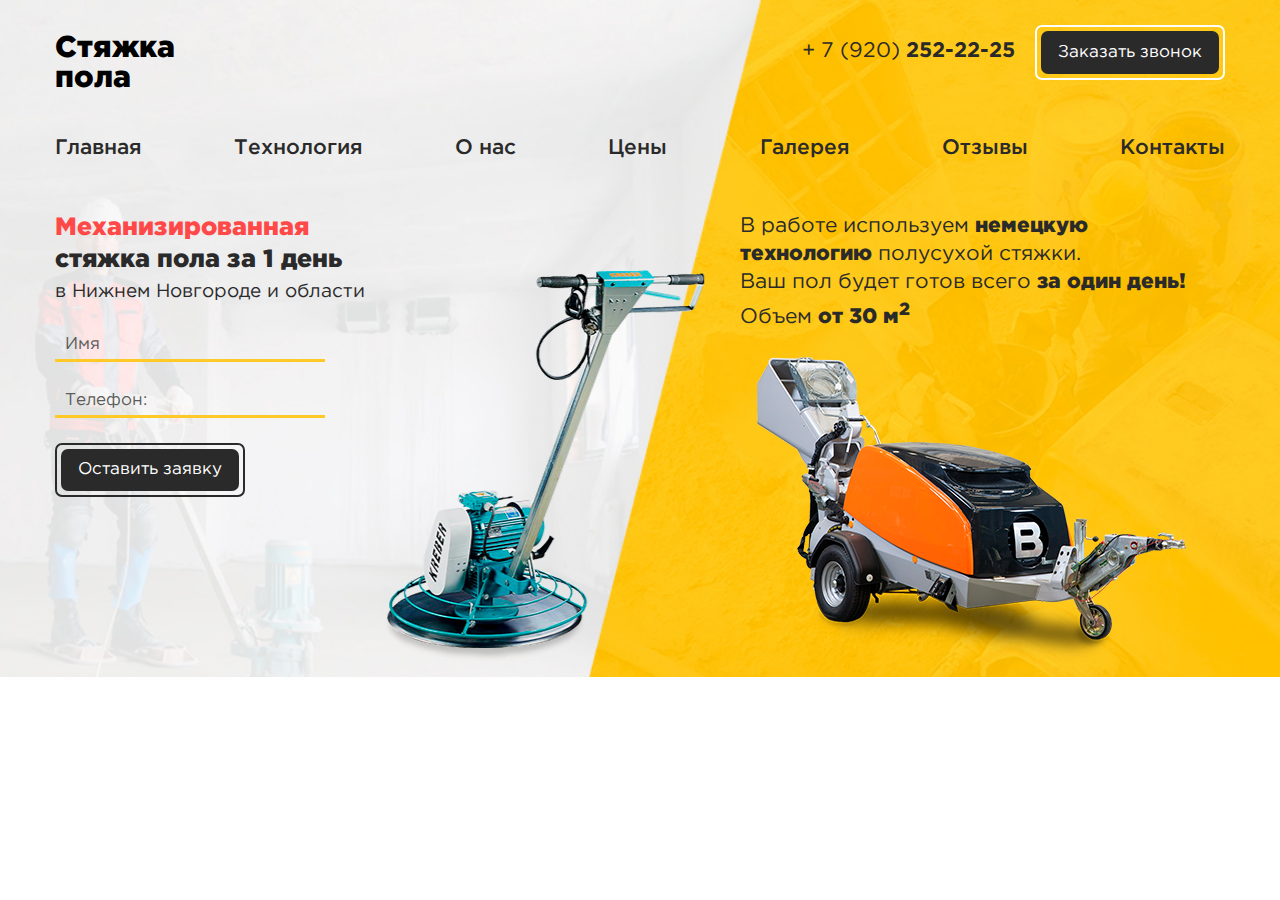
<file: avito_work/index.html>
<!DOCTYPE html>
<html lang="ru">

<head>
	<title>Главная</title>
	<meta charset="UTF-8">
	<meta name="format-detection" content="telephone=no">
	<link rel="stylesheet" href="css/style.css">
	<link rel="shortcut icon" href="favicon.ico">
	<meta name="viewport" content="width=device-width, initial-scale=1.0">
</head>

<body>
	<div class="wrapper">
		<header class="header">
			<div class="container">
				<div class="header__top">
					<div class="header__top-left">
						<a class="header__logo" href="#">Стяжка пола</a>
					</div>
					<div class="header__top-right">
						<a href="tel:9202522225" class="phone">+ 7 (920) <span>252-22-25</span></a>
						<div class="btn_white"><a href="#" class="btn btn_link">Заказать звонок</a></div>
					</div>
				</div>
				<div class="header__menu menu">
					<div class="menu__icon icon-menu">
						<span></span>
						<span></span>
						<span></span>
					</div>
					<nav class="menu__body">
						<ul class="menu__list">
							<li><a href="" class="menu__link">Главная</a></li>
							<li><a href="" class="menu__link">Технология</a></li>
							<li><a href="" class="menu__link">О нас</a></li>
							<li><a href="" class="menu__link">Цены</a></li>
							<li><a href="" class="menu__link">Галерея</a></li>
							<li><a href="" class="menu__link">Отзывы</a></li>
							<li><a href="" class="menu__link">Контакты</a></li>
						</ul>
					</nav>
				</div>
				<div class="header__info">
					<div class="header__info-column">
						<h1 class="header__info-title">
							<span>Механизированная</span> стяжка пола за 1 день
						</h1>
						<p class="header__info-subtitle">в Нижнем Новгороде и области</p>
					</div>
					<div class="header__info-column">
						<p class="header__info-article">
							В работе используем <span>немецкую технологию</span> полусухой стяжки.
						</p>
						<p class="header__info-article">
							Ваш пол будет готов всего <span>за один день!</span> Объем <span>от 30 м<sup
									id="sup">2</sup></span>
						</p>
					</div>
				</div>
				<form action="#" class="form">
					<div class="form__input">
						<input autocomplete="off" name="form[]" type="text" class="input req" data-value='Имя'>
					</div>
					<div class="form__input">
						<input autocomplete="off" name="form[]" type="text" class="input req" data-value='Телефон:'>
					</div>
					<div class="form__button">
						<div class="btn_black"><button type="submit" class="btn">Оставить заявку</button></div>
					</div>
					<div class="pic1">
						<img src="img/1.png" alt="">
					</div>
					<div class="pic2">
						<img src="img/2.png" alt="">
					</div>
				</form>
			</div>
		</header>
	</div>
	<script src="https://code.jquery.com/jquery-3.3.1.min.js"></script>
	<script src="js/main.js"></script>
</body>

</html>
</file>
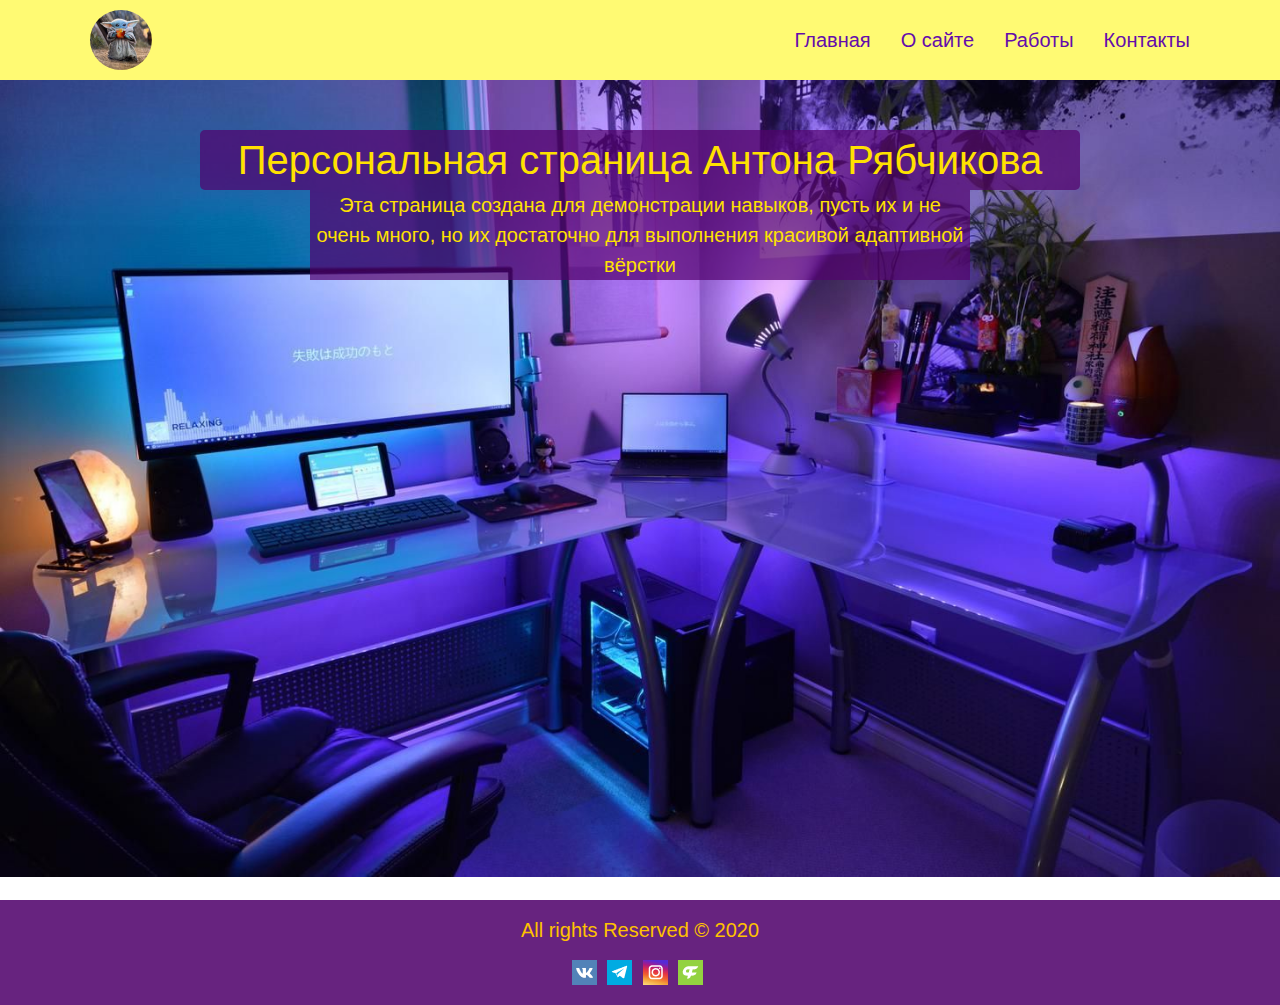
<file: IT/index.html>
<!DOCTYPE html>
<html lang="ru">
  <head>
    <title>Информационные технологии</title>
    <meta charset="UTF-8" />
    <link rel="stylesheet" href="css/style.css" />
    <meta
      name="viewport"
      content="width=device-width, initial-scale=1.0, maximum-scale=1.0, user-scalable=0"
    />
  </head>
  <body>
    <div class="wrapper">
      <main class="page">
        <header class="header">
          <div class="container">
            <div class="header__row">
              <div class="header__menu menu">
                <div class="menu__logo">
                  <a href="index.html"><img src="img/грогу.png" alt="" /></a>
                </div>
                <div class="menu__items">
                  <nav class="menu__body">
                    <ul class="menu__list">
                      <li>
                        <a href="index.html" class="menu__link">Главная</a>
                      </li>
                      <li>
                        <a href="about.html" class="menu__link">О сайте</a>
                      </li>
                      <li>
                        <a href="works.html" class="menu__link">Работы</a>
                      </li>
                      <li>
                        <a href="contacts.html" class="menu__link">Контакты</a>
                      </li>
                    </ul>
                  </nav>
                  <div class="menu__icon">
                    <span></span>
                    <span></span>
                    <span></span>
                  </div>
                </div>
              </div>
            </div>
          </div>
        </header>
        <div class="content">
          <section class="work-place">
            <div class="container">
              <div class="work-place__title">
                <h1>Персональная страница Антона Рябчикова</h1>
              </div>
              <div class="demo">
                <div class="demo__item">
                  <div class="demo__text">
                    Эта страница создана для демонстрации навыков, пусть их и не
                    очень много, но их достаточно для выполнения красивой
                    адаптивной вёрстки
                  </div>
                </div>
              </div>
            </div>
          </section>
        </div>
        <footer class="footer">
          <div class="container">
            <div class="footer__row">
              <div class="footer__text">All rights Reserved © 2020</div>
              <div class="footer__links">
                <a href="https://vk.com/tonygrouse" class="link"
                  ><img src="img/vk25.png" alt=""
                /></a>
                <a href="https://t.me/TonyGrouse" class="link"
                  ><img src="img/tg25.png" alt=""
                /></a>
                <a href="https://www.instagram.com/tonygrouse1216/" class="link"
                  ><img src="img/inst25.png" alt=""
                /></a>
                <a href="https://freelance.ru/ryabchikovanton" class="link"
                  ><img src="img/f25.png" alt=""
                /></a>
              </div>
            </div>
          </div>
        </footer>
      </main>
    </div>
    <script src="js/script.js"></script>
  </body>
</html>
</file>
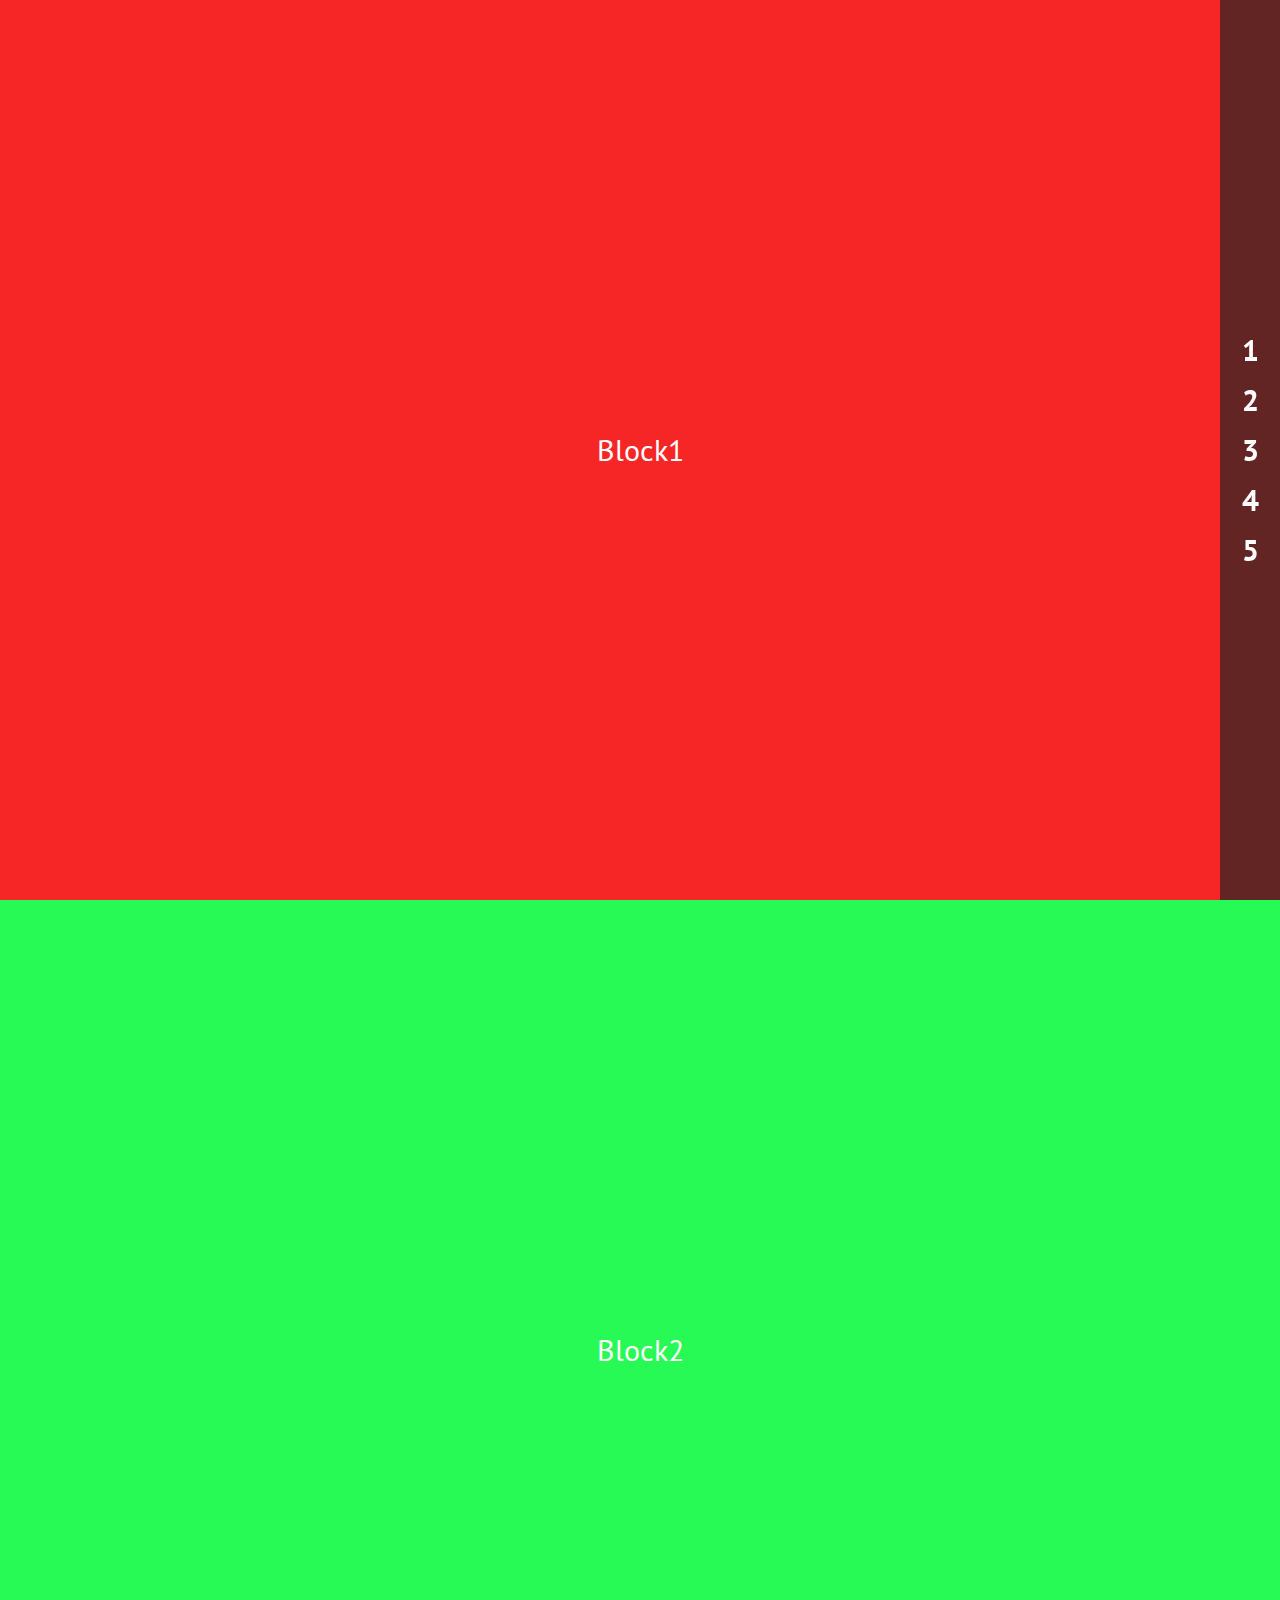
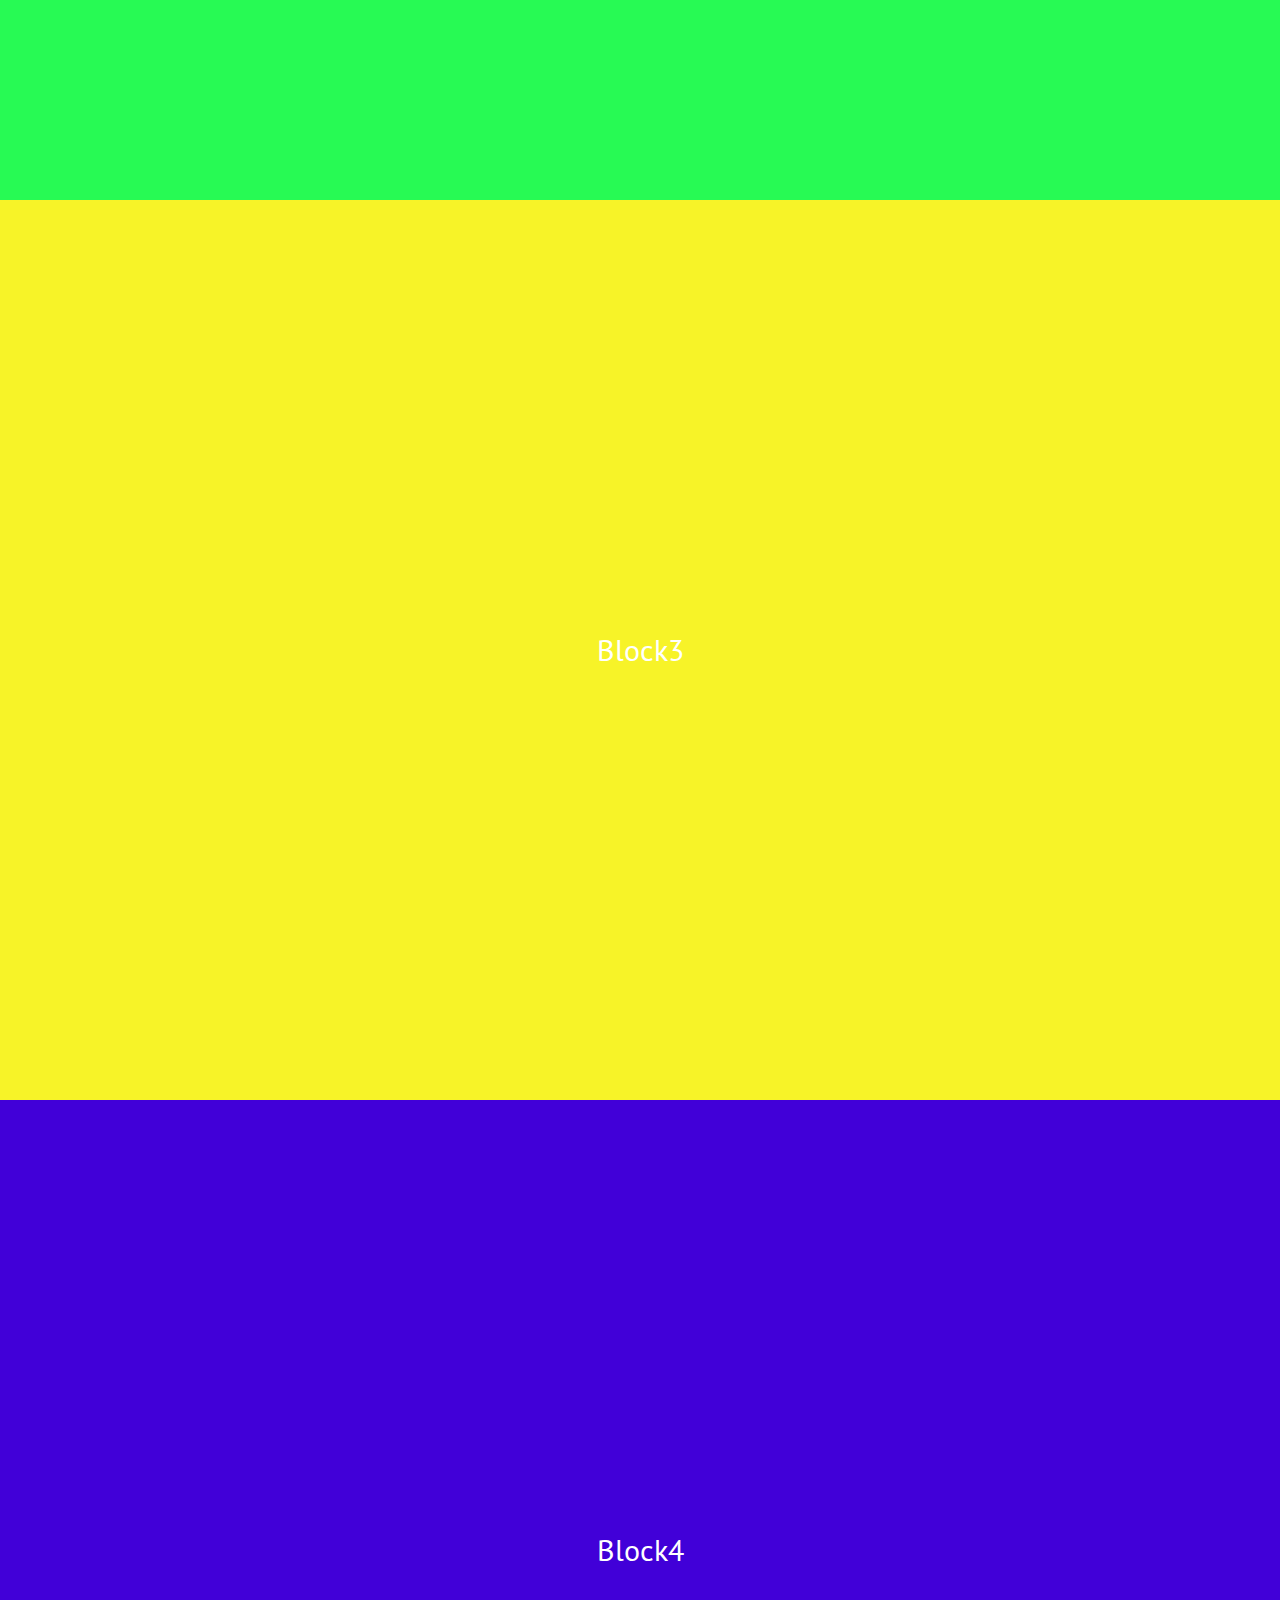
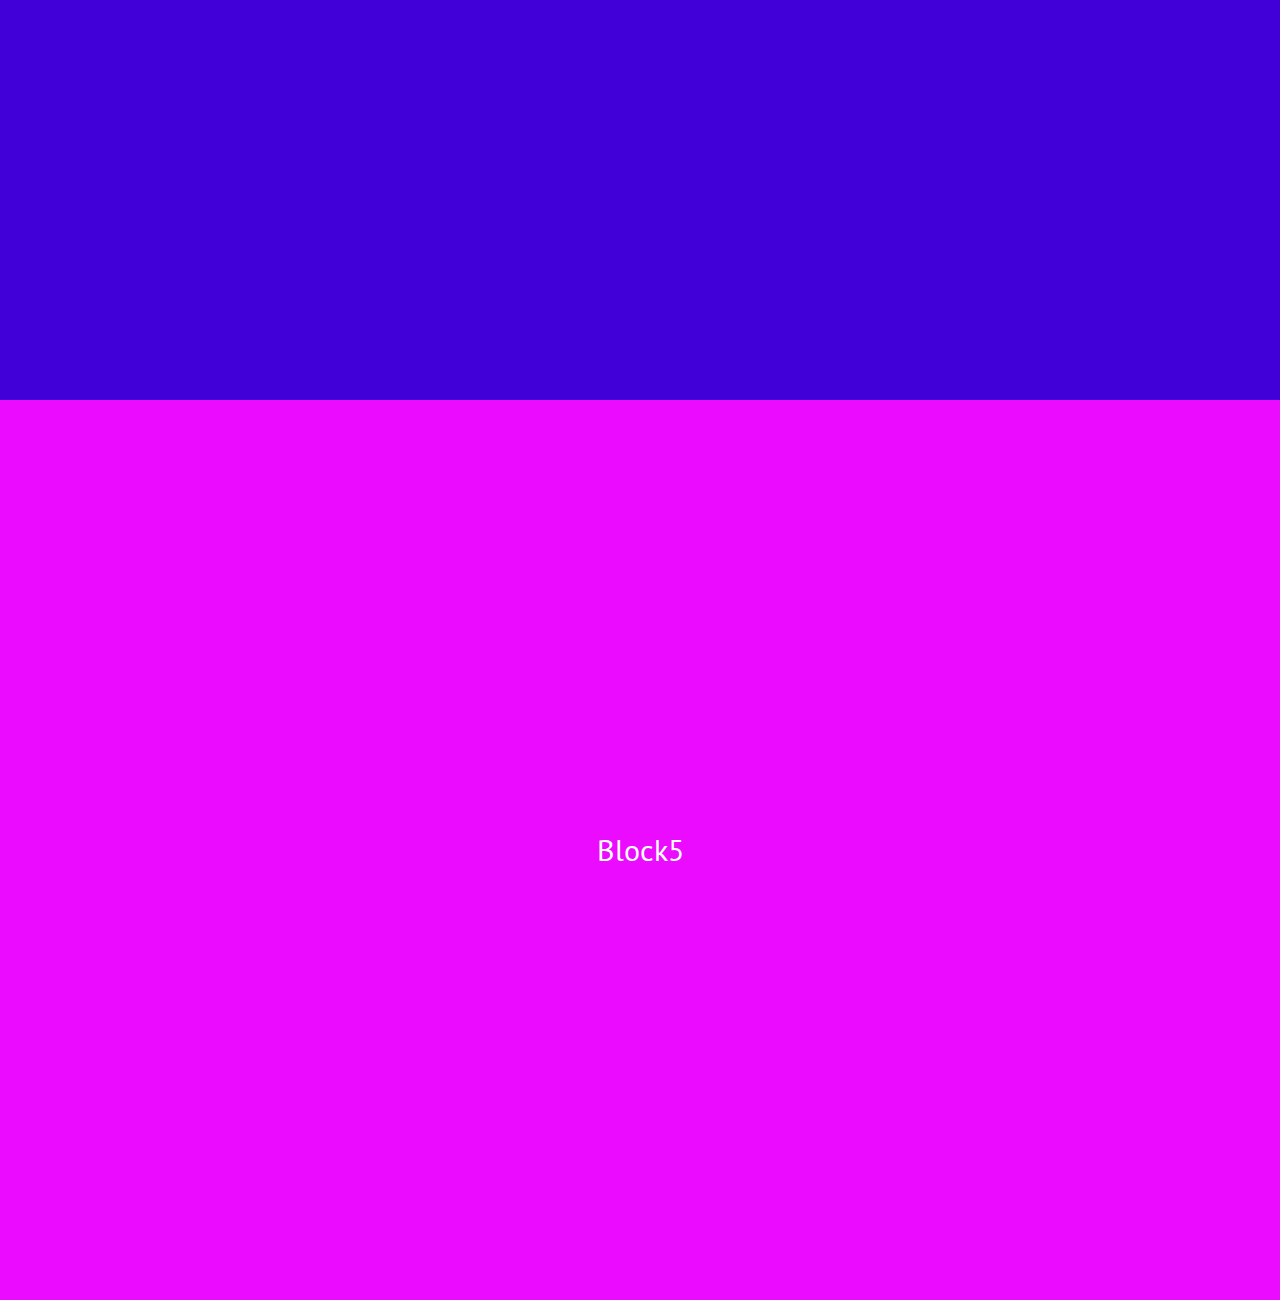
<file: Scroll/index.html>
<!DOCTYPE html>
<html lang="en">
<head>
    <meta charset="UTF-8">
    <meta http-equiv="X-UA-Compatible" content="IE=edge">
    <meta name="viewport" content="width=device-width, initial-scale=1.0">
    <link rel="stylesheet" href="style.css">
    <title>Document</title>
</head>
<body>
    <div class="wrapper">
        <main class="page">
            <div class="navigation">
                <div class="navigation__link"><a href="#section1">1</a></div>
                <div class="navigation__link"><a href="#section2">2</a></div>
                <div class="navigation__link"><a href="#section3">3</a></div>
                <div class="navigation__link"><a href="#section4">4</a></div>
                <div class="navigation__link"><a href="#section5">5</a></div>
            </div>
            <div class="content">
                <section id="section1" class="section section1">Block1</section>
                <section id="section2" class="section section2">Block2</section>
                <section id="section3" class="section section3">Block3</section>
                <section id="section4" class="section section4">Block4</section>
                <section id="section5" class="section section5">Block5</section>
            </div>
        </main>
    </div>
    <script src="script.js"></script>
</body>
</html>
</file>
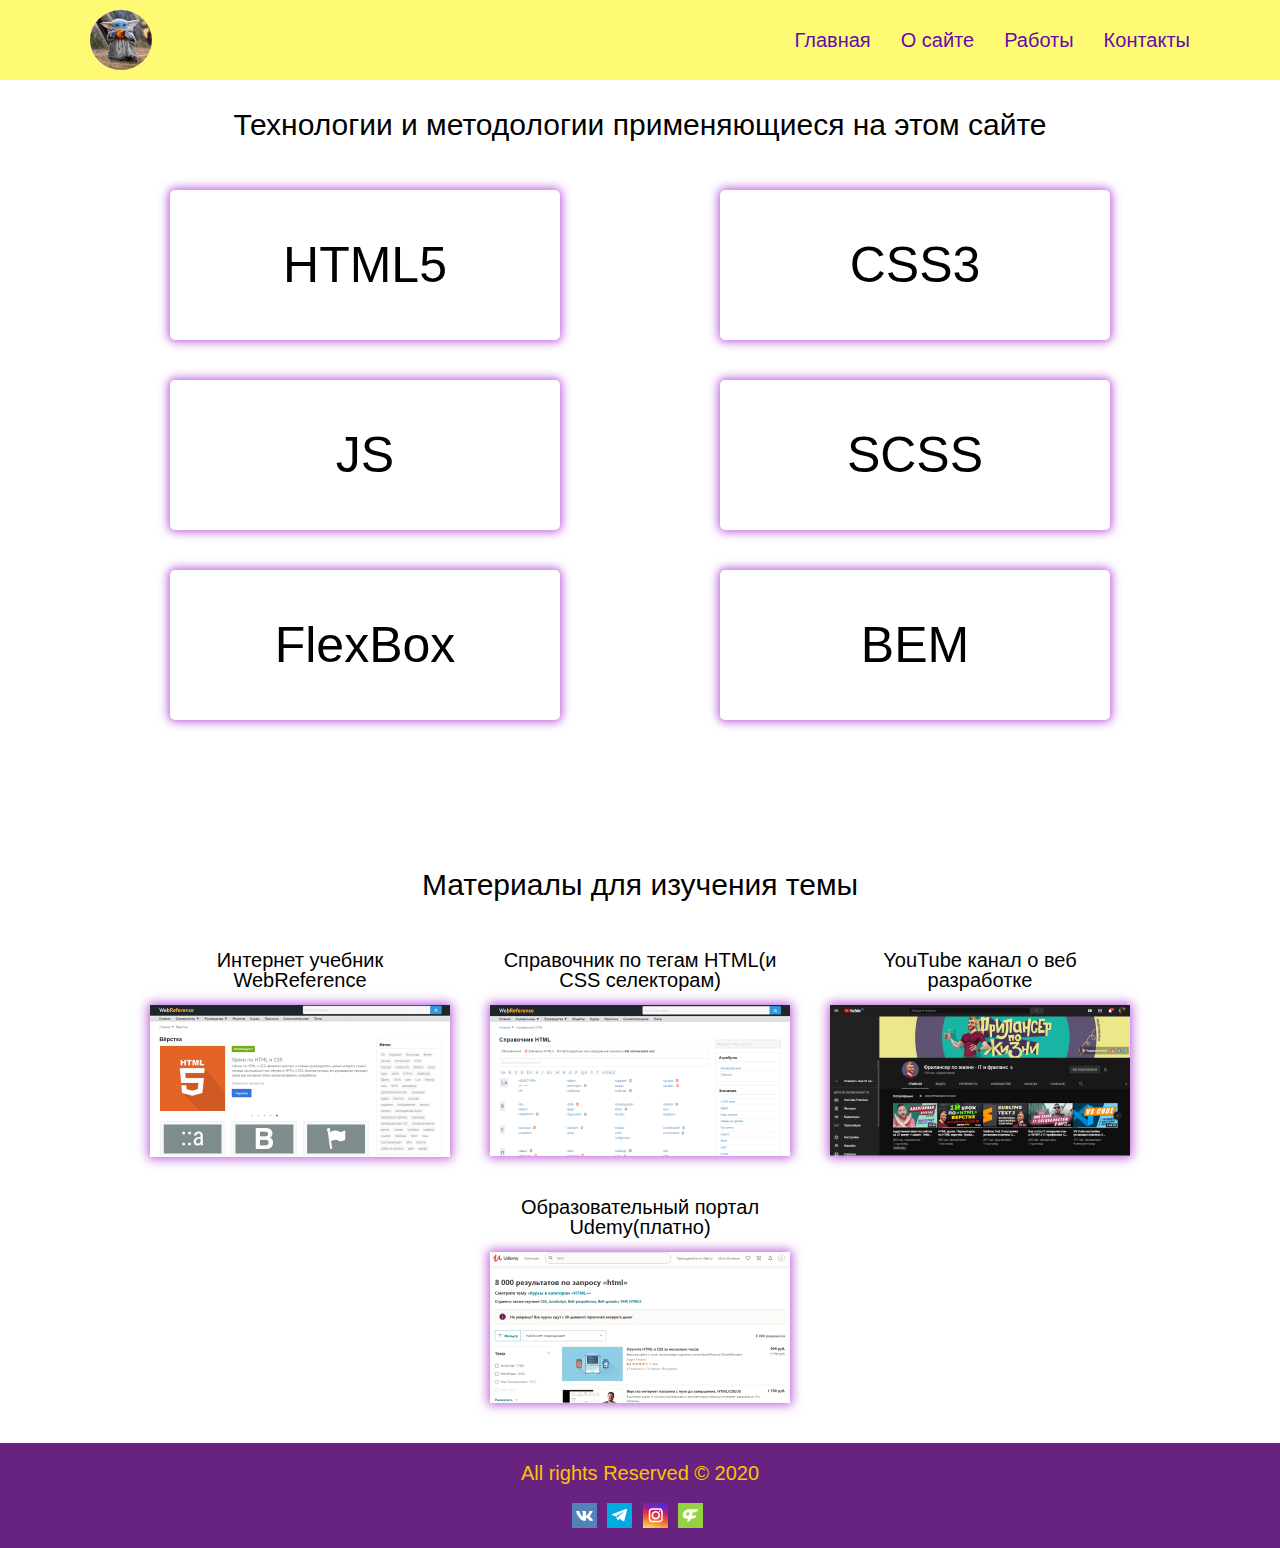
<file: IT/about.html>
<!DOCTYPE html>
<html lang="ru">
  <head>
    <title>Информационные технологии</title>
    <meta charset="UTF-8" />
    <link rel="stylesheet" href="css/style.css" />
    <meta
      name="viewport"
      content="width=device-width, initial-scale=1.0, maximum-scale=1.0, user-scalable=0"
    />
  </head>
  <body>
    <div class="wrapper">
      <main class="page">
        <header class="header">
          <div class="container">
            <div class="header__row">
              <div class="header__menu menu">
                <div class="menu__logo">
                  <a href="index.html"><img src="img/грогу.png" alt="" /></a>
                </div>
                <div class="menu__items">
                  <nav class="menu__body">
                    <ul class="menu__list">
                      <li>
                        <a href="index.html" class="menu__link">Главная</a>
                      </li>
                      <li>
                        <a href="about.html" class="menu__link">О сайте</a>
                      </li>
                      <li>
                        <a href="works.html" class="menu__link">Работы</a>
                      </li>
                      <li>
                        <a href="contacts.html" class="menu__link">Контакты</a>
                      </li>
                    </ul>
                  </nav>
                  <div class="menu__icon">
                    <span></span>
                    <span></span>
                    <span></span>
                  </div>
                </div>
              </div>
            </div>
          </div>
        </header>
        <div class="content">
          <section class="tech">
            <div class="container">
              <div class="tech__title title">
                Технологии и методологии применяющиеся на этом сайте
              </div>
              <div class="tech__row">
                <div class="tech__column">
                  <div class="tech__item tech__item_1">
                    <p>HTML5</p>
                  </div>
                </div>
                <div class="tech__column">
                  <div class="tech__item tech__item_2">
                    <p>CSS3</p>
                  </div>
                </div>
                <div class="tech__column">
                  <div class="tech__item tech__item_3">
                    <p>JS</p>
                  </div>
                </div>
                <div class="tech__column">
                  <div class="tech__item tech__item_4">
                    <p>SCSS</p>
                  </div>
                </div>
                <div class="tech__column">
                  <div class="tech__item tech__item_2">
                    <p>FlexBox</p>
                  </div>
                </div>
                <div class="tech__column">
                  <div class="tech__item tech__item_5">
                    <p>BEM</p>
                  </div>
                </div>
              </div>
            </div>
          </section>
          <section class="study">
            <div class="container">
              <div class="study__title title">Материалы для изучения темы</div>
              <div class="study__row">
                <div class="study__column">
                  <div class="study__item">
                    <div class="study__article article">
                      <p>Интернет учебник WebReference</p>
                    </div>
                    <div class="study__img">
                      <a href="https://webref.ru/layout" target="_blank"
                        ><img src="img/a1-300.jpg" alt=""
                      /></a>
                    </div>
                  </div>
                </div>
                <div class="study__column">
                  <div class="study__item">
                    <div class="study__article article">
                      <p>Справочник по тегам HTML(и CSS селекторам)</p>
                    </div>
                    <div class="study__img">
                      <a href="https://webref.ru/html" target="_blank"
                        ><img src="img/a2-300.jpg" alt=""
                      /></a>
                    </div>
                  </div>
                </div>
                <div class="study__column">
                  <div class="study__item">
                    <div class="study__article article">
                      <p>YouTube канал о веб разработке</p>
                    </div>
                    <div class="study__img">
                      <a
                        href="https://www.youtube.com/channel/UCedskVwIKiZJsO8XdJdLKnA"
                        target="_blank"
                        ><img src="img/a3-300.jpg" alt=""
                      /></a>
                    </div>
                  </div>
                </div>
                <div class="study__column">
                  <div class="study__item">
                    <div class="study__article article">
                      <p>Образовательный портал Udemy(платно)</p>
                    </div>
                    <div class="study__img">
                      <a href="https://www.udemy.com/" target="_blank"
                        ><img src="img/a4-300.jpg" alt=""
                      /></a>
                    </div>
                  </div>
                </div>
              </div>
            </div>
          </section>
        </div>
        <footer class="footer">
          <div class="container">
            <div class="footer__row">
              <div class="footer__text">All rights Reserved © 2020</div>
              <div class="footer__links">
                <a href="https://vk.com/tonygrouse" class="link"
                  ><img src="img/vk25.png" alt=""
                /></a>
                <a href="https://t.me/TonyGrouse" class="link"
                  ><img src="img/tg25.png" alt=""
                /></a>
                <a href="https://www.instagram.com/tonygrouse1216/" class="link"
                  ><img src="img/inst25.png" alt=""
                /></a>
                <a href="https://freelance.ru/ryabchikovanton" class="link"
                  ><img src="img/f25.png" alt=""
                /></a>
              </div>
            </div>
          </div>
        </footer>
      </main>
    </div>
    <script src="js/script.js"></script>
  </body>
</html>
</file>
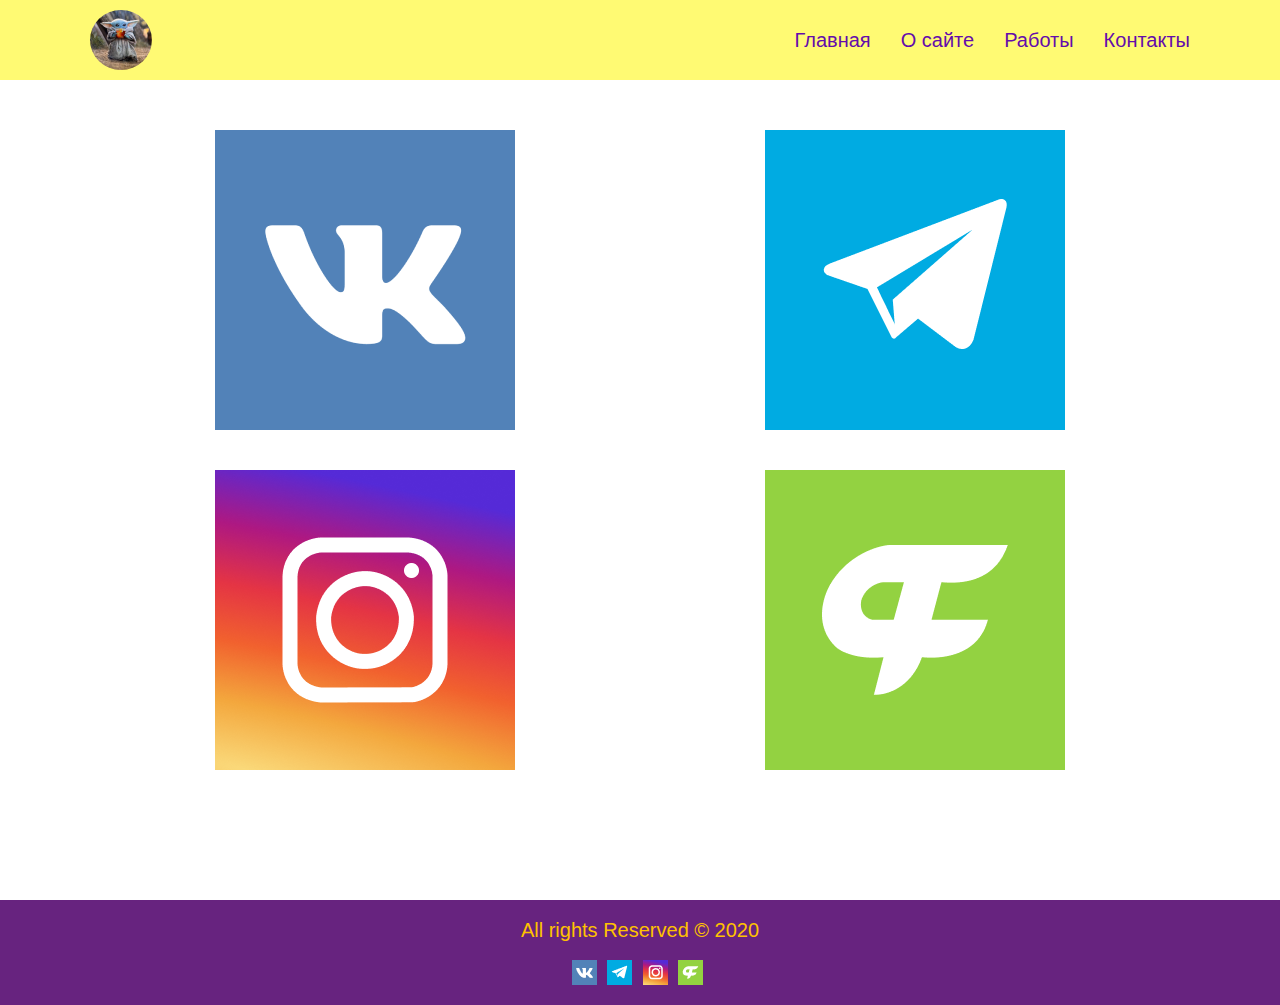
<file: IT/contacts.html>
<!DOCTYPE html>
<html lang="ru">
  <head>
    <title>Информационные технологии</title>
    <meta charset="UTF-8" />
    <link rel="stylesheet" href="css/style.css" />
    <meta
      name="viewport"
      content="width=device-width, initial-scale=1.0, maximum-scale=1.0, user-scalable=0"
    />
  </head>
  <body>
    <div class="wrapper">
      <main class="page">
        <header class="header">
          <div class="container">
            <div class="header__row">
              <div class="header__menu menu">
                <div class="menu__logo">
                  <a href="index.html"><img src="img/грогу.png" alt="" /></a>
                </div>
                <div class="menu__items">
                  <nav class="menu__body">
                    <ul class="menu__list">
                      <li>
                        <a href="index.html" class="menu__link">Главная</a>
                      </li>
                      <li>
                        <a href="about.html" class="menu__link">О сайте</a>
                      </li>
                      <li>
                        <a href="works.html" class="menu__link">Работы</a>
                      </li>
                      <li>
                        <a href="contacts.html" class="menu__link">Контакты</a>
                      </li>
                    </ul>
                  </nav>
                  <div class="menu__icon">
                    <span></span>
                    <span></span>
                    <span></span>
                  </div>
                </div>
              </div>
            </div>
          </div>
        </header>
        <div class="content">
          <section class="contacts">
            <div class="container">
              <div class="contacts__row">
                <div class="contacts__column">
                  <div class="contacts__item item">
                    <div class="item__row">
                      <div class="item__link">
                        <a href="https://vk.com/tonygrouse" target="_blank">
                          <img src="img/vk300.png" alt="" />
                        </a>
                      </div>
                    </div>
                  </div>
                </div>
                <div class="contacts__column">
                  <div class="contacts__item item">
                    <div class="item__row">
                      <div class="item__link">
                        <a href="https://t.me/TonyGrouse" target="_blank">
                          <img src="img/tg300.png" alt="" />
                        </a>
                      </div>
                    </div>
                  </div>
                </div>
                <div class="contacts__column">
                  <div class="contacts__item item">
                    <div class="item__row">
                      <div class="item__link">
                        <a
                          href="https://www.instagram.com/tonygrouse1216/"
                          target="_blank"
                        >
                          <img src="img/inst300.png" alt="" />
                        </a>
                      </div>
                    </div>
                  </div>
                </div>
                <div class="contacts__column">
                  <div class="contacts__item item">
                    <div class="item__row">
                      <div class="item__link">
                        <a
                          href="https://freelance.ru/ryabchikovanton"
                          target="_blank"
                        >
                          <img src="img/f300.png" alt="" />
                        </a>
                      </div>
                    </div>
                  </div>
                </div>
              </div>
            </div>
          </section>
        </div>
        <footer class="footer">
          <div class="container">
            <div class="footer__row">
              <div class="footer__text">All rights Reserved © 2020</div>
              <div class="footer__links">
                <a href="https://vk.com/tonygrouse" class="link"
                  ><img src="img/vk25.png" alt=""
                /></a>
                <a href="https://t.me/TonyGrouse" class="link"
                  ><img src="img/tg25.png" alt=""
                /></a>
                <a href="https://www.instagram.com/tonygrouse1216/" class="link"
                  ><img src="img/inst25.png" alt=""
                /></a>
                <a href="https://freelance.ru/ryabchikovanton" class="link"
                  ><img src="img/f25.png" alt=""
                /></a>
              </div>
            </div>
          </div>
        </footer>
      </main>
    </div>
    <script src="js/script.js"></script>
  </body>
</html>
</file>
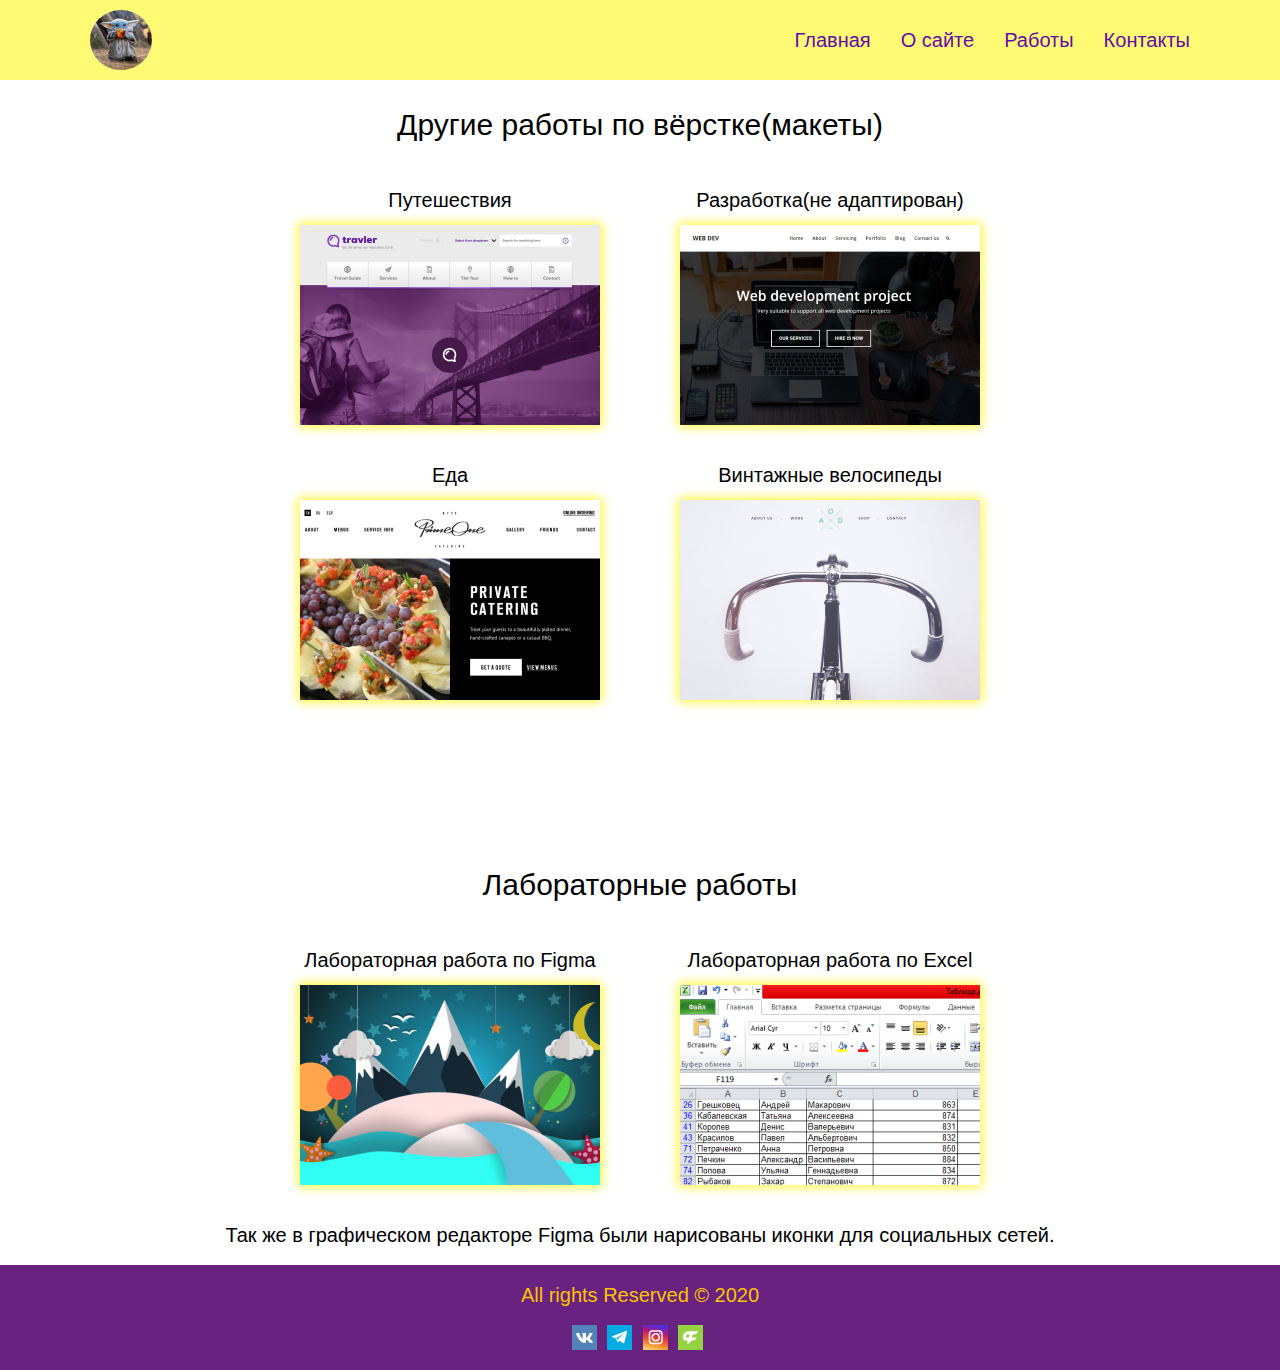
<file: IT/works.html>
<!DOCTYPE html>
<html lang="ru">
  <head>
    <title>Информационные технологии</title>
    <meta charset="UTF-8" />
    <link rel="stylesheet" href="css/style.css" />
    <meta
      name="viewport"
      content="width=device-width, initial-scale=1.0, maximum-scale=1.0, user-scalable=0"
    />
  </head>
  <body>
    <div class="wrapper">
      <main class="page">
        <header class="header">
          <div class="container">
            <div class="header__row">
              <div class="header__menu menu">
                <div class="menu__logo">
                  <a href="index.html"><img src="img/грогу.png" alt="" /></a>
                </div>
                <div class="menu__items">
                  <nav class="menu__body">
                    <ul class="menu__list">
                      <li>
                        <a href="index.html" class="menu__link">Главная</a>
                      </li>
                      <li>
                        <a href="about.html" class="menu__link">О сайте</a>
                      </li>
                      <li>
                        <a href="works.html" class="menu__link">Работы</a>
                      </li>
                      <li>
                        <a href="contacts.html" class="menu__link">Контакты</a>
                      </li>
                    </ul>
                  </nav>
                  <div class="menu__icon">
                    <span></span>
                    <span></span>
                    <span></span>
                  </div>
                </div>
              </div>
            </div>
          </div>
        </header>
        <div class="content">
          <section class="work">
            <div class="container">
              <div class="work__title title">
                Другие работы по вёрстке(макеты)
              </div>
              <div class="work__row">
                <div class="work__column">
                  <div class="work__item">
                    <div class="work__article article">
                      <p>Путешествия</p>
                    </div>
                    <div class="work__img">
                      <a
                        href="https://tonygrouse.github.io/work/Travle/"
                        target="_blank"
                        ><img src="img/w1.jpg" alt=""
                      /></a>
                    </div>
                  </div>
                </div>
                <div class="work__column">
                  <div class="work__item">
                    <div class="work__article article">
                      <p>Разработка(не адаптирован)</p>
                    </div>
                    <div class="work__img">
                      <a
                        href="https://tonygrouse.github.io/web-dev/web/"
                        target="_blank"
                        ><img src="img/w2.jpg" alt=""
                      /></a>
                    </div>
                  </div>
                </div>
                <div class="work__column">
                  <div class="work__item">
                    <div class="work__article article">
                      <p>Еда</p>
                    </div>
                    <div class="work__img">
                      <a
                        href="https://tonygrouse.github.io/work/PrimeOne/"
                        target="_blank"
                        ><img src="img/w3.jpg" alt=""
                      /></a>
                    </div>
                  </div>
                </div>
                <div class="work__column">
                  <div class="work__item">
                    <div class="work__article article">
                      <p>Винтажные велосипеды</p>
                    </div>
                    <div class="work__img">
                      <a
                        href="https://tonygrouse.github.io/work/AОD/"
                        target="_blank"
                        ><img src="img/w4.jpg" alt=""
                      /></a>
                    </div>
                  </div>
                </div>
              </div>
            </div>
          </section>
          <section class="labs">
            <div class="container">
              <div class="labs__title title">Лабораторные работы</div>
              <div class="labs__row">
                <div class="labs__column">
                  <div class="labs__item">
                    <div class="labs__article article">
                      <p>Лабораторная работа по Figma</p>
                    </div>
                    <div class="labs__img">
                      <img src="img/МДК.jpg" alt="" />
                    </div>
                  </div>
                </div>
                <div class="labs__column">
                  <div class="labs__item">
                    <div class="labs__article article">
                      <p>Лабораторная работа по Excel</p>
                    </div>
                    <div class="labs__img">
                      <img src="img/ИТ.jpg" alt="" />
                    </div>
                  </div>
                </div>
              </div>
              <div class="labs__subtitle subtitle">
                Так же в графическом редакторе Figma были нарисованы иконки для
                социальных сетей.
              </div>
            </div>
          </section>
        </div>
        <footer class="footer">
          <div class="container">
            <div class="footer__row">
              <div class="footer__text">All rights Reserved © 2020</div>
              <div class="footer__links">
                <a href="https://vk.com/tonygrouse" class="link"
                  ><img src="img/vk25.png" alt=""
                /></a>
                <a href="https://t.me/TonyGrouse" class="link"
                  ><img src="img/tg25.png" alt=""
                /></a>
                <a href="https://www.instagram.com/tonygrouse1216/" class="link"
                  ><img src="img/inst25.png" alt=""
                /></a>
                <a href="https://freelance.ru/ryabchikovanton" class="link"
                  ><img src="img/f25.png" alt=""
                /></a>
              </div>
            </div>
          </div>
        </footer>
      </main>
    </div>
    <script src="js/script.js"></script>
  </body>
</html>
</file>
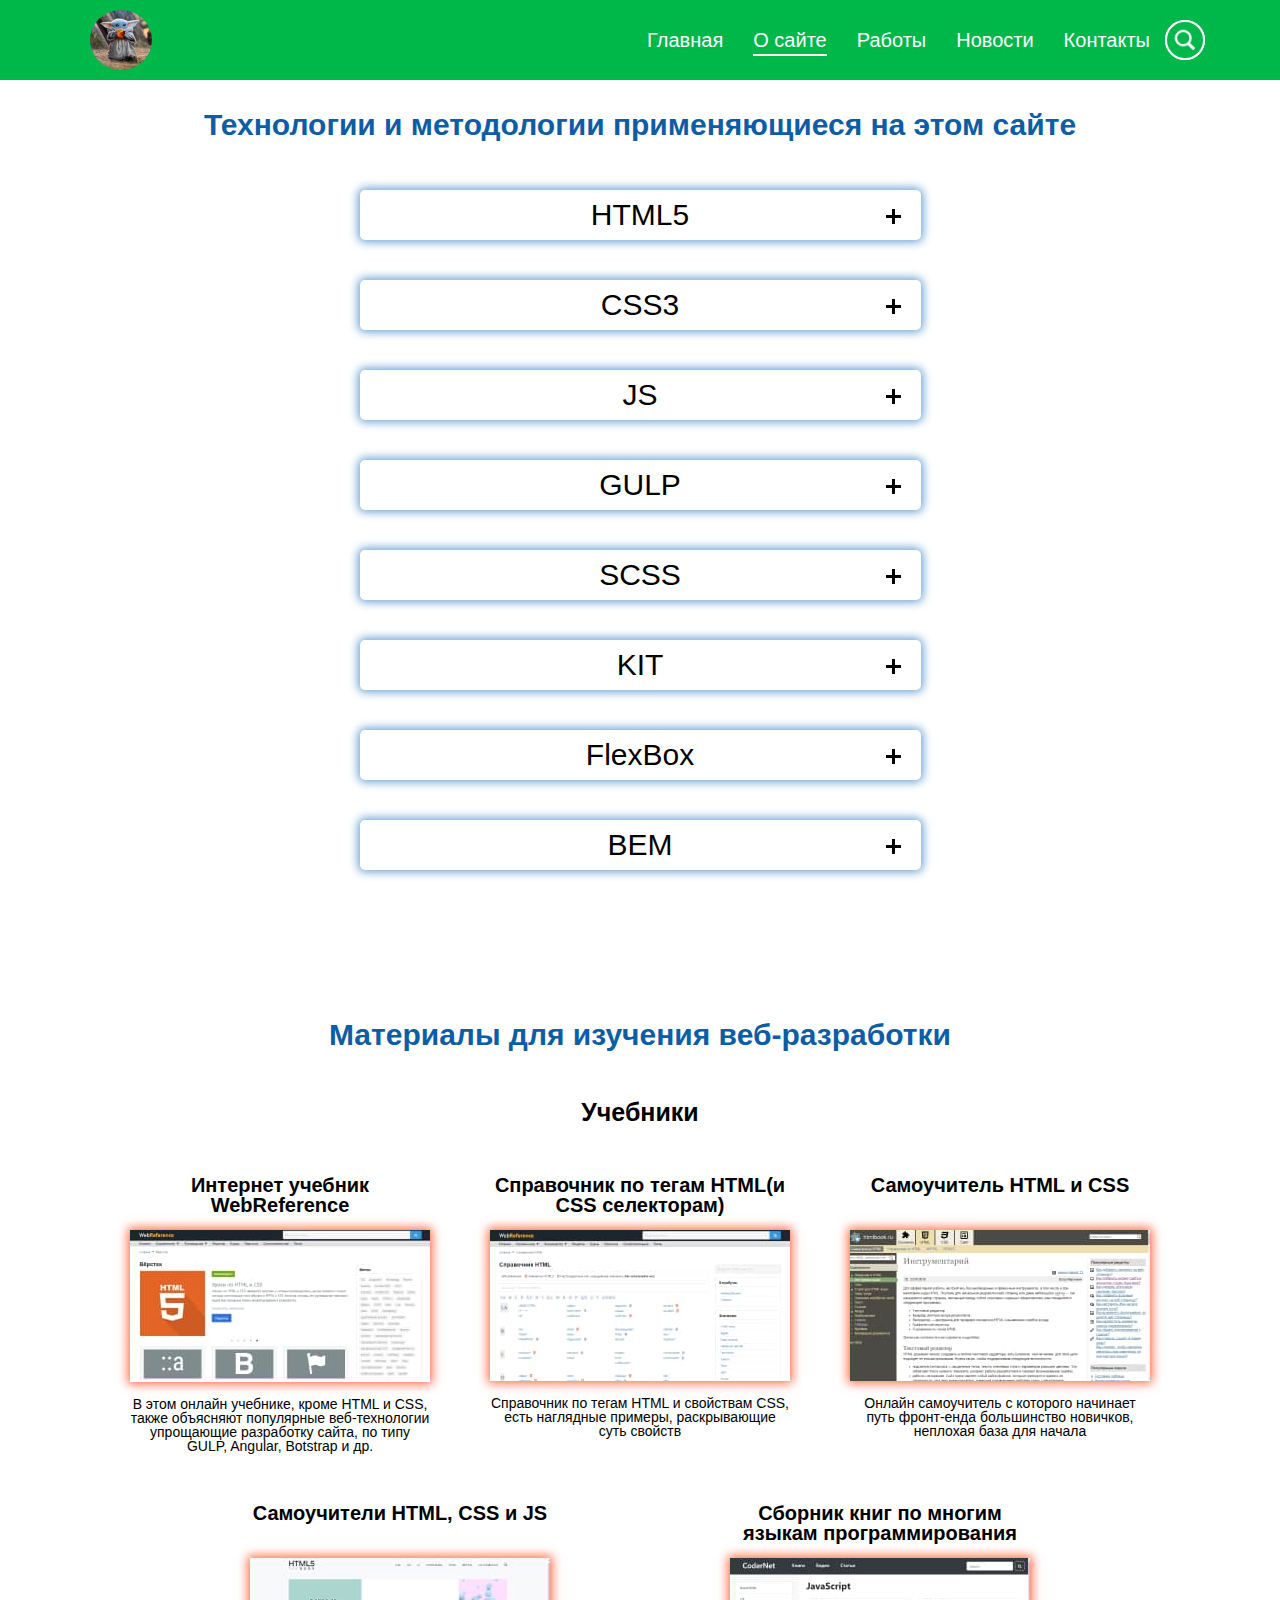
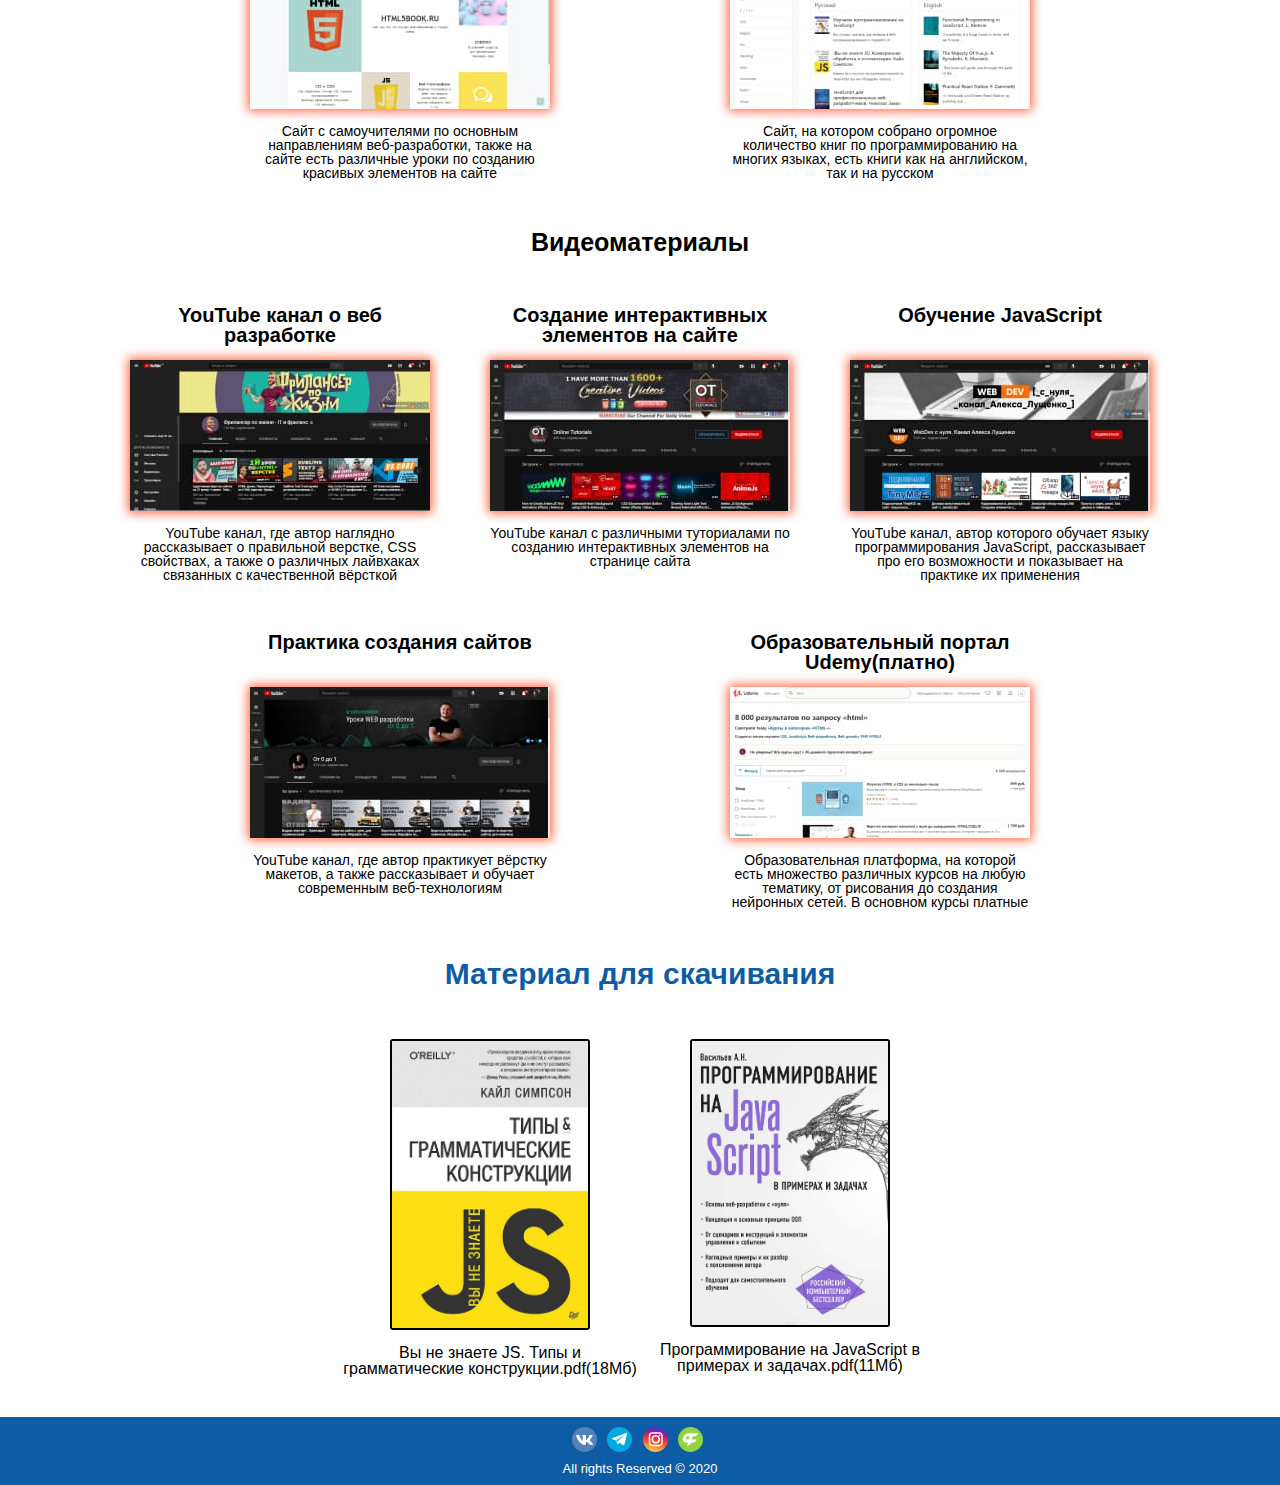
<file: Web-portfolio/about.html>
<!DOCTYPE html>
<html lang="ru">
  <head>
    <title>Информация</title>
    <meta charset="UTF-8" />
    <link rel="stylesheet" href="css/style.min.css" />
    <link rel="shortcut icon" href="img/js.ico" type="image/x-icon" />
    <meta
      name="viewport"
      content="width=device-width, initial-scale=1.0, maximum-scale=1.0, user-scalable=0"
    />
  </head>
  <body>
    <div class="wrapper">
      <main class="page">
        <header class="header">
          <div class="container">
            <div class="header__row">
              <div class="header__menu menu">
                <div class="menu__logo">
                  <a href="index.html"><img src="img/грогу.png" alt="" /></a>
                </div>
                <div class="search">
                  <div class="search__content">
                    <input type="text" placeholder="Поиск..." />
                    <div class="search__btn">
                      <img src="img/search.png" alt="" />
                    </div>
                  </div>
                </div>
                <div class="menu__items">
                  <nav class="menu__body">
                    <ul class="menu__list">
                      <li>
                        <a href="index.html" class="menu__link">Главная</a>
                      </li>
                      <li>
                        <a href="about.html" class="menu__link">О сайте</a>
                      </li>
                      <li>
                        <a href="works.html" class="menu__link">Работы</a>
                      </li>
                      <li>
                        <a href="news.html" class="menu__link">Новости</a>
                      </li>
                      <li>
                        <a href="contacts.html" class="menu__link">Контакты</a>
                      </li>
                    </ul>
                  </nav>
                  <div class="menu__icon">
                    <span></span>
                    <span></span>
                    <span></span>
                  </div>
                </div>
              </div>
            </div>
          </div>
        </header>
        <div class="content">
          <section class="tech">
            <div class="container">
              <div class="tech__title title">
                <h2>Технологии и методологии применяющиеся на этом сайте</h2>
              </div>
              <div class="tech__row">
                <div class="tech__column">
                  <div class="tech__item tech__item_1">HTML5</div>
                  <div class="tech__text tech__text_1">
                    HyperText Markup Language — язык для структурирования и
                    представления содержимого всемирной паутины. HTML - это
                    основа всего содержимого на сайте, без него сайт не
                    существует
                  </div>
                </div>
                <div class="tech__column">
                  <div class="tech__item tech__item_2">CSS3</div>
                  <div class="tech__text tech__text_2">
                    Cascading Style Sheets - формальный язык описания внешнего
                    вида документа, написанного с использованием языка разметки.
                    CSS - это внешность сайта, без CSS сайты были белыми с
                    чёрным текстом
                  </div>
                </div>
                <div class="tech__column">
                  <div class="tech__item tech__item_3">JS</div>
                  <div class="tech__text tech__text_3">
                    JavaScript - мультипарадигменный язык программирования,
                    наиболее широкое применение находит в браузерах как язык
                    сценариев. JS - это интерактивность сайта, анимации, плавные
                    прокрутки и т.д.
                  </div>
                </div>
                <div class="tech__column">
                  <div class="tech__item tech__item_4">GULP</div>
                  <div class="tech__text tech__text_4">
                    Gulp — это таск-менеджер для автоматического выполнения
                    часто используемых задач, написанный на языке
                    программирования JavaScript. Gulp избавляет разработчиков от
                    рутины, например, автоматически перезагружет страницу,
                    сжимает файлы, преобразует SCSS в CSS
                  </div>
                </div>
                <div class="tech__column">
                  <div class="tech__item tech__item_5">SCSS</div>
                  <div class="tech__text tech__text_5">
                    SCSS - это метаязык на основе CSS, предназначенный для
                    увеличения уровня абстракции CSS-кода и упрощения файлов
                    каскадных таблиц стилей. SCSS - это один из множества
                    препроцессоров для CSS, которые упрощают разработку
                    благодаря вложенности, переменным и функциям
                  </div>
                </div>
                <div class="tech__column">
                  <div class="tech__item tech__item_6">KIT</div>
                  <div class="tech__text tech__text_6">
                    Kit - это препроцессор HTML, который даёт возможность
                    импортировать переменные и файлы в HTML. Этот препроцессор
                    позволяет быстро редактировать шаблонные элементы HTML
                    структуры
                  </div>
                </div>
                <div class="tech__column">
                  <div class="tech__item tech__item_2">FlexBox</div>
                  <div class="tech__text tech__text_2">
                    Flexbox предоставляет инструменты для быстрого создания
                    сложных, гибких макетов, и функции, которые были сложны в
                    традиционных методах CSS. Благодаря flexbox можно за пару
                    строк кода создавать элементы, которые легко адаптируются
                    под мобильные устройства
                  </div>
                </div>
                <div class="tech__column">
                  <div class="tech__item tech__item_7">BEM</div>
                  <div class="tech__text tech__text_7">
                    Методология БЭМ создана в Яндексе для разработки сайтов,
                    которые надо делать быстро,а поддерживать долгие годы. Она
                    позволяет создавать расширяемые и повторно используемые
                    компоненты интерфейса.
                  </div>
                </div>
              </div>
            </div>
          </section>
          <section class="study">
            <div class="container">
              <div class="study__title title">
                <h2>Материалы для изучения веб-разработки</h2>
              </div>
              <div class="study__title study__title_m title">Учебники</div>
              <div class="study__row">
                <div class="study__column">
                  <div class="study__item">
                    <div class="study__article article">
                      <p>Интернет учебник WebReference</p>
                    </div>
                    <div class="study__img">
                      <a href="https://webref.ru/layout" target="_blank"
                        ><img src="img/a1-300.jpg" alt=""
                      /></a>
                    </div>
                    <div class="study__description">
                      <p>
                        В этом онлайн учебнике, кроме HTML и CSS, также
                        объясняют популярные веб-технологии упрощающие
                        разработку сайта, по типу GULP, Angular, Botstrap и др.
                      </p>
                    </div>
                  </div>
                </div>
                <div class="study__column">
                  <div class="study__item">
                    <div class="study__article article">
                      <p>Справочник по тегам HTML(и CSS селекторам)</p>
                    </div>
                    <div class="study__img">
                      <a href="https://webref.ru/html" target="_blank"
                        ><img src="img/a2-300.jpg" alt=""
                      /></a>
                    </div>
                    <div class="study__description">
                      <p>
                        Справочник по тегам HTML и свойствам CSS, есть наглядные
                        примеры, раскрывающие суть свойств
                      </p>
                    </div>
                  </div>
                </div>
                <div class="study__column">
                  <div class="study__item">
                    <div class="study__article article">
                      <p>Самоучитель HTML и CSS</p>
                    </div>
                    <div class="study__img">
                      <a
                        href="http://htmlbook.ru/samhtml/instrumentariy"
                        target="_blank"
                        ><img src="img/b1-300.jpg" alt=""
                      /></a>
                    </div>
                    <div class="study__description">
                      <p>
                        Онлайн самоучитель с которого начинает путь фронт-енда
                        большинство новичков, неплохая база для начала
                      </p>
                    </div>
                  </div>
                </div>
                <div class="study__column">
                  <div class="study__item">
                    <div class="study__article article">
                      <p>Самоучители HTML, CSS и JS</p>
                    </div>
                    <div class="study__img">
                      <a href="https://html5book.ru/" target="_blank"
                        ><img src="img/b2-300.jpg" alt=""
                      /></a>
                    </div>
                    <div class="study__description">
                      <p>
                        Сайт с самоучителями по основным направлениям
                        веб-разработки, также на сайте есть различные уроки по
                        созданию красивых элементов на сайте
                      </p>
                    </div>
                  </div>
                </div>
                <div class="study__column">
                  <div class="study__item">
                    <div class="study__article article">
                      <p>Сборник книг по многим языкам программирования</p>
                    </div>
                    <div class="study__img">
                      <a href="https://codernet.ru/books/js/" target="_blank"
                        ><img src="img/b3-300.jpg" alt=""
                      /></a>
                    </div>
                    <div class="study__description">
                      <p>
                        Сайт, на котором собрано огромное количество книг по
                        программированию на многих языках, есть книги как на
                        английском, так и на русском
                      </p>
                    </div>
                  </div>
                </div>
              </div>
              <div class="study__title study__title_m title">
                Видеоматериалы
              </div>
              <div class="study__row">
                <div class="study__column">
                  <div class="study__item">
                    <div class="study__article article">
                      <p>YouTube канал о веб разработке</p>
                    </div>
                    <div class="study__img">
                      <a
                        href="https://www.youtube.com/channel/UCedskVwIKiZJsO8XdJdLKnA"
                        target="_blank"
                        ><img src="img/a3-300.jpg" alt=""
                      /></a>
                    </div>
                    <div class="study__description">
                      <p>
                        YouTube канал, где автор наглядно рассказывает о
                        правильной верстке, CSS свойствах, а также о различных
                        лайвхаках связанных с качественной вёрсткой
                      </p>
                    </div>
                  </div>
                </div>
                <div class="study__column">
                  <div class="study__item">
                    <div class="study__article article">
                      <p>Создание интерактивных элементов на сайте</p>
                    </div>
                    <div class="study__img">
                      <a
                        href="https://www.youtube.com/c/OnlineTutorials4Designers/videos"
                        target="_blank"
                        ><img src="img/v1-300.jpg" alt=""
                      /></a>
                    </div>
                    <div class="study__description">
                      <p>
                        YouTube канал с различными туториалами по созданию
                        интерактивных элементов на странице сайта
                      </p>
                    </div>
                  </div>
                </div>
                <div class="study__column">
                  <div class="study__item">
                    <div class="study__article article">
                      <p>Обучение JavaScript</p>
                    </div>
                    <div class="study__img">
                      <a
                        href="https://www.youtube.com/channel/UCP-xJwnvKCGyS-nbyOx1Wmg"
                        target="_blank"
                        ><img src="img/v2-300.jpg" alt=""
                      /></a>
                    </div>
                    <div class="study__description">
                      <p>
                        YouTube канал, автор которого обучает языку
                        программирования JavaScript, рассказывает про его
                        возможности и показывает на практике их применения
                      </p>
                    </div>
                  </div>
                </div>
                <div class="study__column">
                  <div class="study__item">
                    <div class="study__article article">
                      <p>Практика создания сайтов</p>
                    </div>
                    <div class="study__img">
                      <a
                        href="https://www.youtube.com/c/От0до1/featured"
                        target="_blank"
                        ><img src="img/v3-300.jpg" alt=""
                      /></a>
                    </div>
                    <div class="study__description">
                      <p>
                        YouTube канал, где автор практикует вёрстку макетов, а
                        также рассказывает и обучает современным веб-технологиям
                      </p>
                    </div>
                  </div>
                </div>
                <div class="study__column">
                  <div class="study__item">
                    <div class="study__article article">
                      <p>Образовательный портал Udemy(платно)</p>
                    </div>
                    <div class="study__img">
                      <a href="https://www.udemy.com/" target="_blank"
                        ><img src="img/a4-300.jpg" alt=""
                      /></a>
                    </div>
                    <div class="study__description">
                      <p>
                        Образовательная платформа, на которой есть множество
                        различных курсов на любую тематику, от рисования до
                        создания нейронных сетей. В основном курсы платные
                      </p>
                    </div>
                  </div>
                </div>
              </div>
            </div>
          </section>
          <section class="download">
            <div class="container">
              <div class="download__title title">
                <h2>Материал для скачивания</h2>
              </div>
              <div class="download__row">
                <div class="download__column">
                  <div class="download__item">
                    <div class="download__link">
                      <a
                        href="downloads/You_don't_know_js.pdf"
                        download
                        title="скачать"
                      >
                        <img src="img/book1.jpg" alt="" />
                        <p>
                          Вы не знаете JS. Типы и грамматические
                          конструкции.pdf(18Мб)
                        </p>
                      </a>
                    </div>
                  </div>
                </div>
                <div class="download__column">
                  <div class="download__item">
                    <div class="download__link">
                      <a
                        href="downloads/Programming_on_JavaScript.pdf"
                        download
                        title="скачать"
                      >
                        <img src="img/book2.jpg" alt="" />
                        <p>
                          Программирование на JavaScript в примерах и
                          задачах.pdf(11Мб)
                        </p>
                      </a>
                    </div>
                  </div>
                </div>
              </div>
            </div>
          </section>
        </div>
        <footer class="footer">
          <div class="container">
            <div class="footer__row">
              <div class="footer__links">
                <a href="https://vk.com/tonygrouse" class="link"
                  ><img src="img/vk25.png" alt=""
                /></a>
                <a href="https://t.me/TonyGrouse" class="link"
                  ><img src="img/tg25.png" alt=""
                /></a>
                <a href="https://www.instagram.com/tonygrouse1216/" class="link"
                  ><img src="img/inst25.png" alt=""
                /></a>
                <a href="https://freelance.ru/ryabchikovanton" class="link"
                  ><img src="img/f25.png" alt=""
                /></a>
              </div>
              <div class="footer__text">All rights Reserved © 2020</div>
            </div>
          </div>
        </footer>
      </main>
    </div>
    <script src="js/script.min.js"></script>
  </body>
</html>
</file>
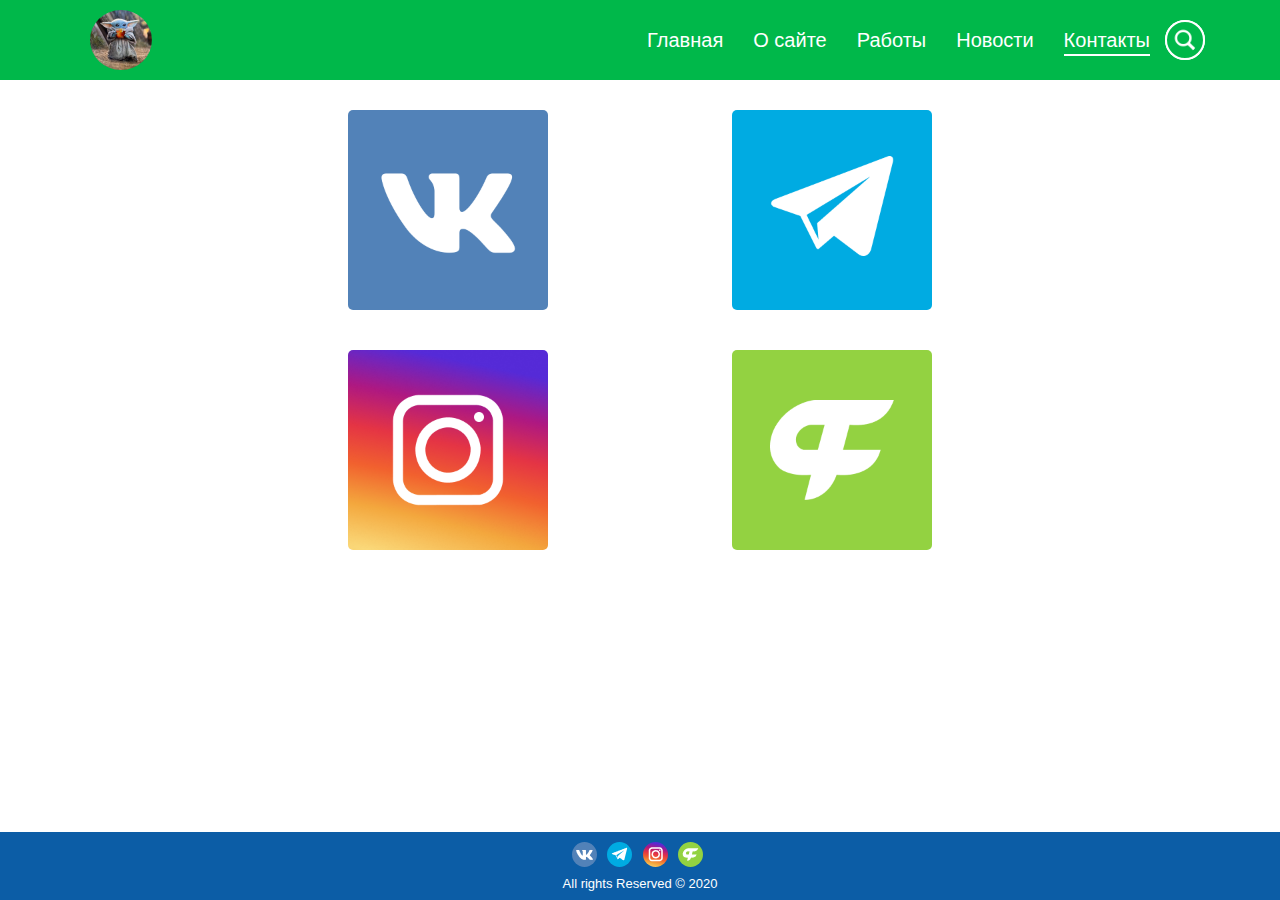
<file: Web-portfolio/contacts.html>
<!DOCTYPE html>
<html lang="ru">
  <head>
    <title>Связь со мной</title>
    <meta charset="UTF-8" />
    <link rel="stylesheet" href="css/style.min.css" />
    <link rel="shortcut icon" href="img/js.ico" type="image/x-icon" />
    <meta
      name="viewport"
      content="width=device-width, initial-scale=1.0, maximum-scale=1.0, user-scalable=0"
    />
  </head>
  <body>
    <div class="wrapper">
      <main class="page">
        <header class="header">
          <div class="container">
            <div class="header__row">
              <div class="header__menu menu">
                <div class="menu__logo">
                  <a href="index.html"><img src="img/грогу.png" alt="" /></a>
                </div>
                <div class="search">
                  <div class="search__content">
                    <input type="text" placeholder="Поиск..." />
                    <div class="search__btn">
                      <img src="img/search.png" alt="" />
                    </div>
                  </div>
                </div>
                <div class="menu__items">
                  <nav class="menu__body">
                    <ul class="menu__list">
                      <li>
                        <a href="index.html" class="menu__link">Главная</a>
                      </li>
                      <li>
                        <a href="about.html" class="menu__link">О сайте</a>
                      </li>
                      <li>
                        <a href="works.html" class="menu__link">Работы</a>
                      </li>
                      <li>
                        <a href="news.html" class="menu__link">Новости</a>
                      </li>
                      <li>
                        <a href="contacts.html" class="menu__link">Контакты</a>
                      </li>
                    </ul>
                  </nav>
                  <div class="menu__icon">
                    <span></span>
                    <span></span>
                    <span></span>
                  </div>
                </div>
              </div>
            </div>
          </div>
        </header>
        <div class="content">
          <section class="contacts">
            <div class="contacts__container">
              <div class="contacts__row">
                <div class="contacts__column">
                  <div class="contacts__item c">
                    <div class="c__row">
                      <div class="c__link">
                        <a href="https://vk.com/tonygrouse" target="_blank">
                          <img src="img/vk300.png" alt="" />
                        </a>
                      </div>
                    </div>
                  </div>
                </div>
                <div class="contacts__column">
                  <div class="contacts__item c">
                    <div class="c__row">
                      <div class="c__link">
                        <a href="https://t.me/TonyGrouse" target="_blank">
                          <img src="img/tg300.png" alt="" />
                        </a>
                      </div>
                    </div>
                  </div>
                </div>
                <div class="contacts__column">
                  <div class="contacts__item c">
                    <div class="c__row">
                      <div class="c__link">
                        <a
                          href="https://www.instagram.com/tonygrouse1216/"
                          target="_blank"
                        >
                          <img src="img/inst300.png" alt="" />
                        </a>
                      </div>
                    </div>
                  </div>
                </div>
                <div class="contacts__column">
                  <div class="contacts__item c">
                    <div class="c__row">
                      <div class="c__link">
                        <a
                          href="https://freelance.ru/ryabchikovanton"
                          target="_blank"
                        >
                          <img src="img/f300.png" alt="" />
                        </a>
                      </div>
                    </div>
                  </div>
                </div>
              </div>
            </div>
          </section>
        </div>
        <footer class="footer">
          <div class="container">
            <div class="footer__row">
              <div class="footer__links">
                <a href="https://vk.com/tonygrouse" class="link"
                  ><img src="img/vk25.png" alt=""
                /></a>
                <a href="https://t.me/TonyGrouse" class="link"
                  ><img src="img/tg25.png" alt=""
                /></a>
                <a href="https://www.instagram.com/tonygrouse1216/" class="link"
                  ><img src="img/inst25.png" alt=""
                /></a>
                <a href="https://freelance.ru/ryabchikovanton" class="link"
                  ><img src="img/f25.png" alt=""
                /></a>
              </div>
              <div class="footer__text">All rights Reserved © 2020</div>
            </div>
          </div>
        </footer>
      </main>
    </div>
    <script src="js/script.min.js"></script>
  </body>
</html>
</file>
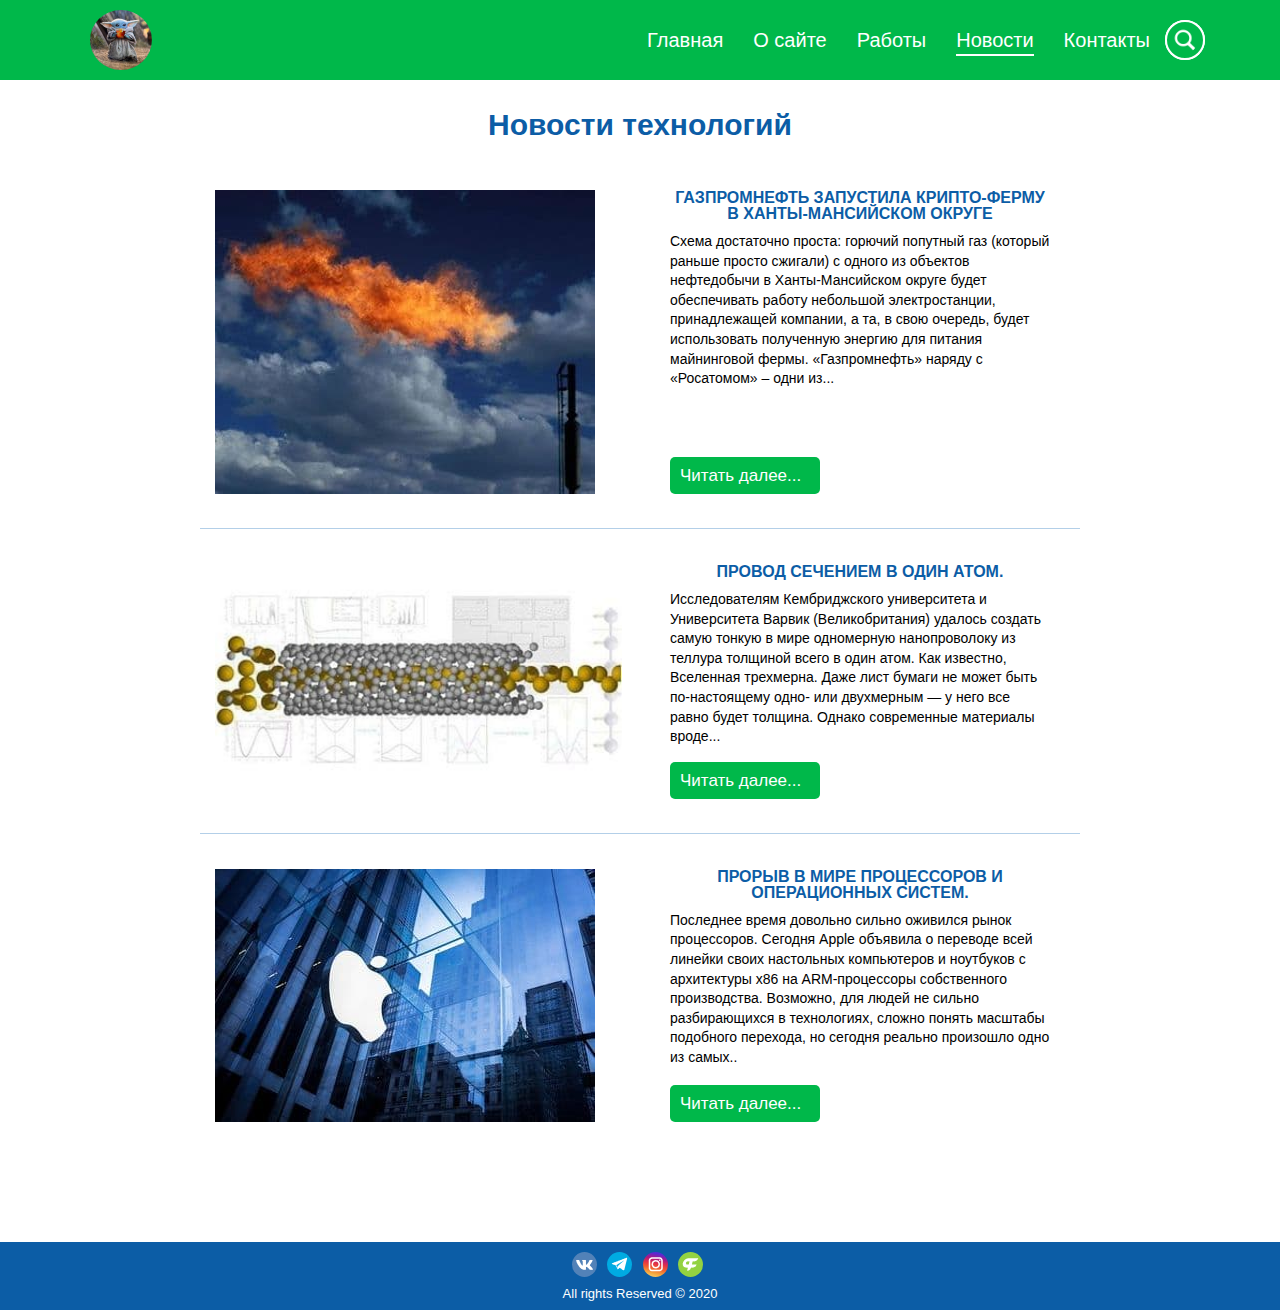
<file: Web-portfolio/news.html>
<!DOCTYPE html>
<html lang="ru">
  <head>
    <title>Новости технологий</title>
    <meta charset="UTF-8" />
    <link rel="stylesheet" href="css/style.min.css" />
    <link rel="shortcut icon" href="img/js.ico" type="image/x-icon" />
    <meta
      name="viewport"
      content="width=device-width, initial-scale=1.0, maximum-scale=1.0, user-scalable=0"
    />
  </head>
  <body>
    <div class="wrapper">
      <main class="page">
        <header class="header">
          <div class="container">
            <div class="header__row">
              <div class="header__menu menu">
                <div class="menu__logo">
                  <a href="index.html"><img src="img/грогу.png" alt="" /></a>
                </div>
                <div class="search">
                  <div class="search__content">
                    <input type="text" placeholder="Поиск..." />
                    <div class="search__btn">
                      <img src="img/search.png" alt="" />
                    </div>
                  </div>
                </div>
                <div class="menu__items">
                  <nav class="menu__body">
                    <ul class="menu__list">
                      <li>
                        <a href="index.html" class="menu__link">Главная</a>
                      </li>
                      <li>
                        <a href="about.html" class="menu__link">О сайте</a>
                      </li>
                      <li>
                        <a href="works.html" class="menu__link">Работы</a>
                      </li>
                      <li>
                        <a href="news.html" class="menu__link">Новости</a>
                      </li>
                      <li>
                        <a href="contacts.html" class="menu__link">Контакты</a>
                      </li>
                    </ul>
                  </nav>
                  <div class="menu__icon">
                    <span></span>
                    <span></span>
                    <span></span>
                  </div>
                </div>
              </div>
            </div>
          </div>
        </header>
        <div class="content">
          <section class="news">
            <div class="container">
              <div class="news__title title">
                <h2>Новости технологий</h2>
              </div>
              <div class="news__row">
                <div class="news__column">
                  <div class="news__item item">
                    <div class="item__column">
                      <div class="item__img">
                        <img src="img/news/n1.jpg" alt="" />
                      </div>
                    </div>
                    <div class="item__column">
                      <div class="item__content">
                        <div class="item__title title">
                          ГАЗПРОМНЕФТЬ ЗАПУСТИЛА КРИПТО-ФЕРМУ В ХАНТЫ-МАНСИЙСКОМ
                          ОКРУГЕ
                        </div>
                        <div class="item__text">
                          Схема достаточно проста: горючий попутный газ (который
                          раньше просто сжигали) с одного из объектов
                          нефтедобычи в Ханты-Мансийском округе будет
                          обеспечивать работу небольшой электростанции,
                          принадлежащей компании, а та, в свою очередь, будет
                          использовать полученную энергию для питания
                          майнинговой фермы. «Газпромнефть» наряду с «Росатомом»
                          – одни из...
                        </div>
                        <div class="item__link">
                          <a href="#">Читать далее...</a>
                        </div>
                      </div>
                    </div>
                  </div>
                </div>
              </div>
            </div>
          </section>
        </div>
        <footer class="footer">
          <div class="container">
            <div class="footer__row">
              <div class="footer__links">
                <a href="https://vk.com/tonygrouse" class="link"
                  ><img src="img/vk25.png" alt=""
                /></a>
                <a href="https://t.me/TonyGrouse" class="link"
                  ><img src="img/tg25.png" alt=""
                /></a>
                <a href="https://www.instagram.com/tonygrouse1216/" class="link"
                  ><img src="img/inst25.png" alt=""
                /></a>
                <a href="https://freelance.ru/ryabchikovanton" class="link"
                  ><img src="img/f25.png" alt=""
                /></a>
              </div>
              <div class="footer__text">All rights Reserved © 2020</div>
            </div>
          </div>
        </footer>
      </main>
    </div>
    <script src="js/script.min.js"></script>
  </body>
</html>
</file>
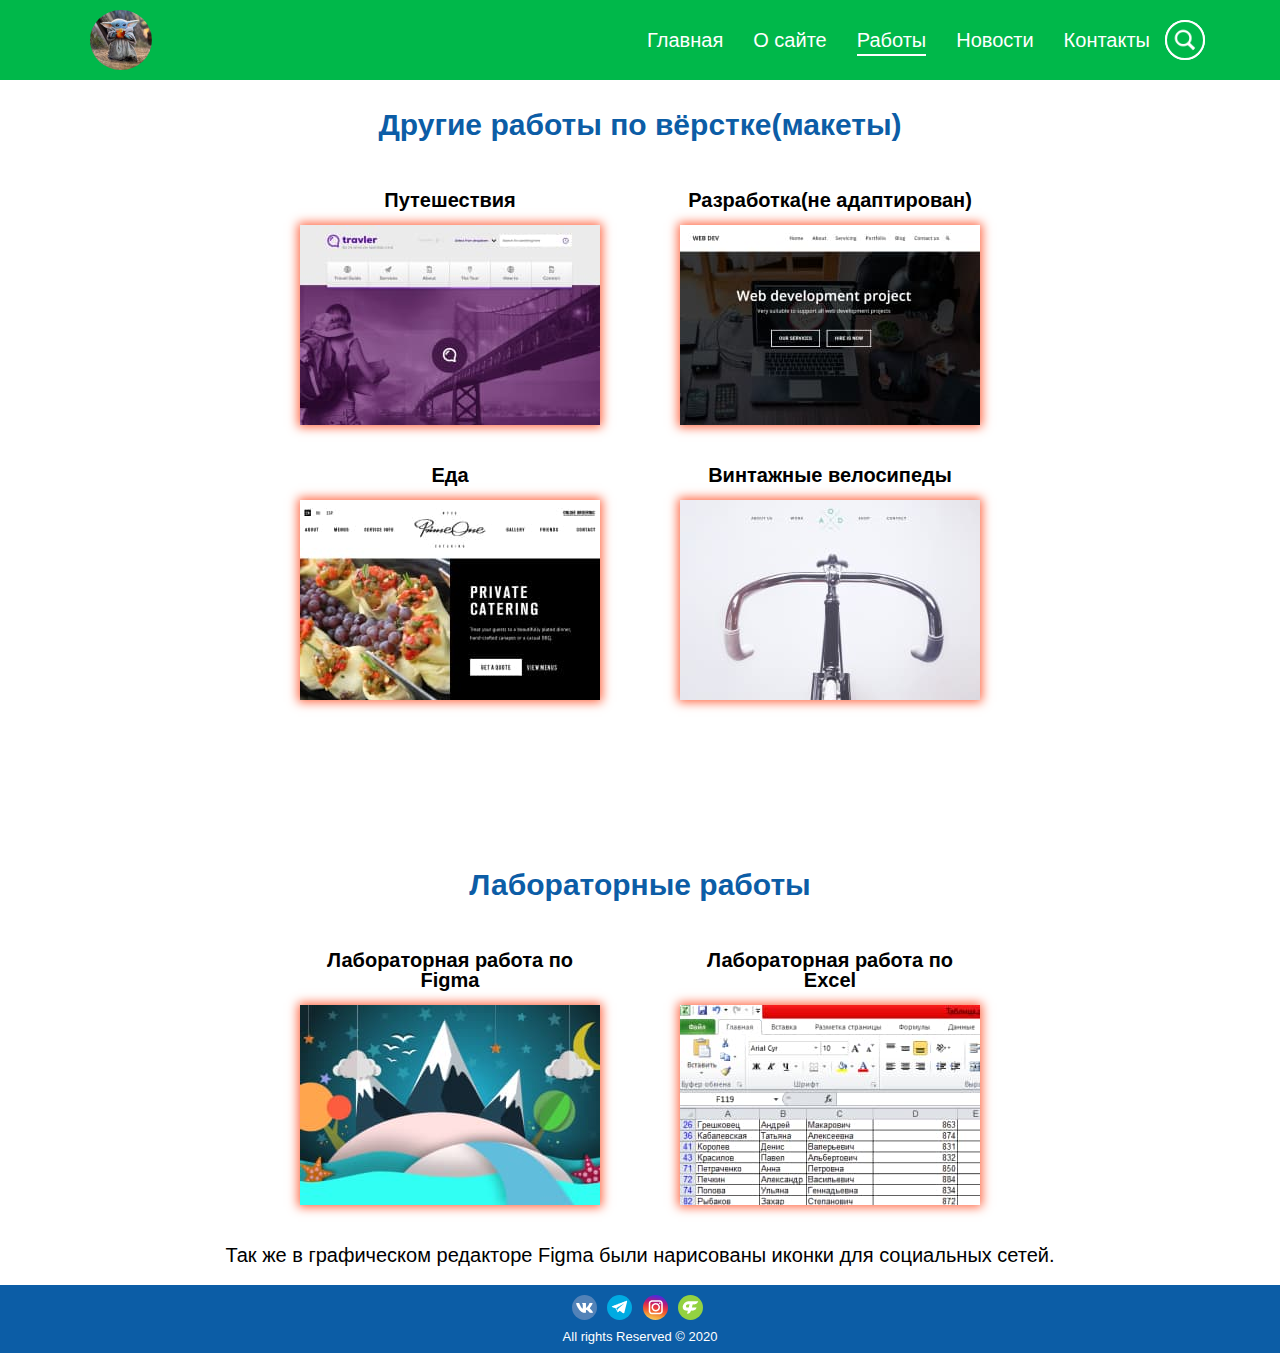
<file: Web-portfolio/works.html>
<!DOCTYPE html>
<html lang="ru">
  <head>
    <title>Портфолио</title>
    <meta charset="UTF-8" />
    <link rel="stylesheet" href="css/style.min.css" />
    <link rel="shortcut icon" href="img/js.ico" type="image/x-icon" />
    <meta
      name="viewport"
      content="width=device-width, initial-scale=1.0, maximum-scale=1.0, user-scalable=0"
    />
  </head>
  <body>
    <div class="wrapper">
      <main class="page">
        <header class="header">
          <div class="container">
            <div class="header__row">
              <div class="header__menu menu">
                <div class="menu__logo">
                  <a href="index.html"><img src="img/грогу.png" alt="" /></a>
                </div>
                <div class="search">
                  <div class="search__content">
                    <input type="text" placeholder="Поиск..." />
                    <div class="search__btn">
                      <img src="img/search.png" alt="" />
                    </div>
                  </div>
                </div>
                <div class="menu__items">
                  <nav class="menu__body">
                    <ul class="menu__list">
                      <li>
                        <a href="index.html" class="menu__link">Главная</a>
                      </li>
                      <li>
                        <a href="about.html" class="menu__link">О сайте</a>
                      </li>
                      <li>
                        <a href="works.html" class="menu__link">Работы</a>
                      </li>
                      <li>
                        <a href="news.html" class="menu__link">Новости</a>
                      </li>
                      <li>
                        <a href="contacts.html" class="menu__link">Контакты</a>
                      </li>
                    </ul>
                  </nav>
                  <div class="menu__icon">
                    <span></span>
                    <span></span>
                    <span></span>
                  </div>
                </div>
              </div>
            </div>
          </div>
        </header>
        <div class="content">
          <section class="work">
            <div class="container">
              <div class="work__title title">
                <h2>Другие работы по вёрстке(макеты)</h2>
              </div>
              <div class="work__row">
                <div class="work__column">
                  <div class="work__item">
                    <div class="work__article article">
                      <p>Путешествия</p>
                    </div>
                    <div class="work__img">
                      <a
                        href="https://tonygrouse.github.io/work/Travle/"
                        target="_blank"
                        ><img src="img/w1.jpg" alt=""
                      /></a>
                    </div>
                  </div>
                </div>
                <div class="work__column">
                  <div class="work__item">
                    <div class="work__article article">
                      <p>Разработка(не адаптирован)</p>
                    </div>
                    <div class="work__img">
                      <a
                        href="https://tonygrouse.github.io/web-dev/web/"
                        target="_blank"
                        ><img src="img/w2.jpg" alt=""
                      /></a>
                    </div>
                  </div>
                </div>
                <div class="work__column">
                  <div class="work__item">
                    <div class="work__article article">
                      <p>Еда</p>
                    </div>
                    <div class="work__img">
                      <a
                        href="https://tonygrouse.github.io/work/PrimeOne/"
                        target="_blank"
                        ><img src="img/w3.jpg" alt=""
                      /></a>
                    </div>
                  </div>
                </div>
                <div class="work__column">
                  <div class="work__item">
                    <div class="work__article article">
                      <p>Винтажные велосипеды</p>
                    </div>
                    <div class="work__img">
                      <a
                        href="https://tonygrouse.github.io/work/AОD/"
                        target="_blank"
                        ><img src="img/w4.jpg" alt=""
                      /></a>
                    </div>
                  </div>
                </div>
              </div>
            </div>
          </section>
          <section class="labs">
            <div class="container">
              <div class="labs__title title">
                <h2>Лабораторные работы</h2>
              </div>
              <div class="labs__row">
                <div class="labs__column">
                  <div class="labs__item">
                    <div class="labs__article article">
                      <p>Лабораторная работа по Figma</p>
                    </div>
                    <div class="labs__img">
                      <img src="img/МДК.jpg" alt="" />
                    </div>
                  </div>
                </div>
                <div class="labs__column">
                  <div class="labs__item">
                    <div class="labs__article article">
                      <p>Лабораторная работа по Excel</p>
                    </div>
                    <div class="labs__img">
                      <img src="img/ИТ.jpg" alt="" />
                    </div>
                  </div>
                </div>
              </div>
              <div class="labs__subtitle subtitle">
                Так же в графическом редакторе Figma были нарисованы иконки для
                социальных сетей.
              </div>
            </div>
          </section>
        </div>
        <footer class="footer">
          <div class="container">
            <div class="footer__row">
              <div class="footer__links">
                <a href="https://vk.com/tonygrouse" class="link"
                  ><img src="img/vk25.png" alt=""
                /></a>
                <a href="https://t.me/TonyGrouse" class="link"
                  ><img src="img/tg25.png" alt=""
                /></a>
                <a href="https://www.instagram.com/tonygrouse1216/" class="link"
                  ><img src="img/inst25.png" alt=""
                /></a>
                <a href="https://freelance.ru/ryabchikovanton" class="link"
                  ><img src="img/f25.png" alt=""
                /></a>
              </div>
              <div class="footer__text">All rights Reserved © 2020</div>
            </div>
          </div>
        </footer>
      </main>
    </div>
    <script src="js/script.min.js"></script>
  </body>
</html>
</file>
<file: avito_work/css/style.css>
@charset "UTF-8";

/* шрифты */
@font-face {
  font-family: 'GothamPro';
  src: url("../fonts/GothamPro.eot");
  src: local("☺"), url("../fonts/GothamPro.woff") format("woff"), url("../fonts/GothamPro.ttf") format("truetype"), url("../fonts/GothamPro.svg") format("svg");
  font-weight: normal;
  font-style: normal;
}

@font-face {
  font-family: 'GothamPro';
  src: url("../fonts/GothamPro-Medium.eot");
  src: local("☺"), url("../fonts/GothamPro-Medium.woff") format("woff"), url("../fonts/GothamPro-Medium.ttf") format("truetype"), url("../fonts/GothamPro-Medium.svg") format("svg");
  font-weight: 500;
  font-style: normal;
}

@font-face {
  font-family: 'GothamPro';
  src: url("../fonts/GothamPro-Bold.eot");
  src: local("☺"), url("../fonts/GothamPro-Bold.woff") format("woff"), url("../fonts/GothamPro-Bold.ttf") format("truetype"), url("../fonts/GothamPro-Bold.svg") format("svg");
  font-weight: 700;
  font-style: normal;
}

@font-face {
  font-family: 'GothamPro';
  src: url("../fonts/GothamPro-Black.eot");
  src: local("☺"), url("../fonts/GothamPro-Black.woff") format("woff"), url("../fonts/GothamPro-Black.ttf") format("truetype"), url("../fonts/GothamPro-Black.svg") format("svg");
  font-weight: 900;
  font-style: normal;
}

/* шрифты */
* {
  padding: 0px;
  margin: 0px;
  border: 0px;
}

*,
*:before,
*:after {
  -moz-box-sizing: border-box;
  -webkit-box-sizing: border-box;
  box-sizing: border-box;
}

:focus,
:active {
  outline: none;
}

a:focus,
a:active {
  outline: none;
}

aside,
nav,
footer,
header,
section {
  display: block;
}

html,
body {
  height: 100%;
  min-width: 320px;
}

body {
  line-height: 1;
  font-family: "GothamPro";
  -ms-text-size-adjust: 100%;
  -moz-text-size-adjust: 100%;
  -webkit-text-size-adjust: 100%;
}

input,
button,
textarea {
  font-family: "GothamPro";
}

input::-ms-clear {
  display: none;
}

button {
  cursor: pointer;
}

button::-moz-focus-inner {
  padding: 0;
  border: 0;
}

a,
a:visited {
  text-decoration: none;
}

a:hover {
  text-decoration: none;
}

ul li {
  list-style: none;
}

img {
  vertical-align: top;
}

h1,
h2,
h3,
h4,
h5,
h6 {
  font-weight: inherit;
  font-size: inherit;
}

body {
  color: #2a2a2a;
  font-size: 14px;
}

body.lock {
  overflow: hidden;
}

.wrapper {
  width: 100%;
  min-height: 100%;
  overflow: hidden;
}

.container {
  max-width: 1200px;
  margin: 0 auto;
  padding: 0 15px;
  width: 100%;
}

@media (max-width: 1212px) {
  .container {
    max-width: 970px;
  }
}

@media (max-width: 991.98px) {
  .container {
    max-width: 750px;
  }
}

@media (max-width: 767.98px) {
  .container {
    max-width: none;
    padding: 0 10px;
  }
}

.form-row {
  display: -webkit-box;
  display: -moz-box;
  display: -ms-flexbox;
  display: -webkit-flex;
  display: flex;
  font-size: 0;
  margin: 0px -15px;
}

.form__column {
  padding: 0px 15px;
}

.btn {
  display: inline-block;
  padding: 0px 0px;
}

.btn.fw {
  width: 100%;
}

input[type=text],
input[type=email],
input[type=tel],
textarea {
  -webkit-appearance: none;
  -moz-appearance: none;
  appearance: none;
}

.input {
  border-radius: 0 !important;
  border-bottom: 3px solid #ffca28;
  width: 270px;
  display: block;
  padding: 0px 10px;
  margin: 0 0 25px 0;
  font-size: 17px;
  line-height: 28px;
  color: #5c5c5b;
  background-color: transparent;
}

.input.err {
  border-bottom: 3px solid #ff1e1e;
}

@media (max-width: 479.98px) {
  .input {
    border-bottom: 3px solid #c29100;
  }
}

textarea.input {
  resize: none;
  padding: 0px 0px;
}

ol.counter {
  list-style-type: none;
  counter-reset: item;
}

ol.counter li {
  position: relative;
  padding: 0px 0px 0px 45px;
}

ol.counter li:before {
  counter-increment: item;
  content: counter(item);
  position: absolute;
  left: 0;
  top: 0;
  color: #818181;
  font-size: 14px;
  font-weight: 700;
  text-align: center;
  line-height: 26px;
  border-radius: 50%;
  width: 28px;
  height: 28px;
  border: 1px solid #4274bb;
}

.header {
  padding: 25px 0 180px 0;
  position: relative;
  background-image: url("../img/fone.jpg");
  background-size: cover;
  background-position: center center;
  background-repeat: no-repeat;
  background-attachment: fixed;
  z-index: 2;
}

@media (max-width: 767.98px) {
  .header {
    padding: 15px 0;
  }
}

.header__top {
  display: -webkit-box;
  display: -moz-box;
  display: -ms-flexbox;
  display: -webkit-flex;
  display: flex;
  font-size: 0;
  -webkit-box-pack: justify;
  -ms-flex-pack: justify;
  justify-content: space-between;
  -webkit-box-align: baseline;
  -ms-flex-align: baseline;
  align-items: baseline;
  margin: 0 0 40px 0;
}

.header__top-left {
  width: 120px;
}

.header__logo {
  font-size: 30px;
  font-weight: 900;
  color: #000;
}

@media (max-width: 767.98px) {
  .header__logo {
    font-size: 20px;
  }
}

@media (max-width: 767.98px) {
  .header__top-right {
    margin: 0 50px 0 0;
  }
}

@media (max-width: 479.98px) {
  .header__top-right {
    margin: 0 50px 0 20px;
  }
}

.header__info {
  display: -webkit-box;
  display: -moz-box;
  display: -ms-flexbox;
  display: -webkit-flex;
  display: flex;
  font-size: 0;
  -ms-flex-wrap: wrap;
  flex-wrap: wrap;
  margin: 0 -100px;
}

@media (max-width: 767.98px) {
  .header__info {
    margin: 0 -75px;
  }
}

.header__info-column {
  -webkit-box-flex: 0;
  -ms-flex: 0 1 50%;
  flex: 0 1 50%;
  padding: 0 100px;
}

@media (max-width: 767.98px) {
  .header__info-column {
    -webkit-box-flex: 0;
    -ms-flex: 0 1 100%;
    flex: 0 1 100%;
    margin: 0 0 30px 0;
  }
}

.header__info-title {
  font-size: 25px;
  font-weight: 900;
  line-height: 32px;
  max-width: 350px;
}

.header__info-title span {
  color: #ff4848;
}

@media (max-width: 767.98px) {
  .header__info-title {
    max-width: 100%;
    text-align: center;
  }
}

.header__info-subtitle {
  font-size: 19px;
  line-height: 32px;
}

@media (max-width: 767.98px) {
  .header__info-subtitle {
    text-align: center;
  }
}

.header__info-article {
  font-size: 21px;
  line-height: 28px;
}

.header__info-article span {
  font-weight: 900;
}

@media (max-width: 767.98px) {
  .header__info-article {
    text-align: center;
    max-width: 90%;
    margin: 0 auto;
  }
}

@media (max-width: 479.98px) {
  .header__info-article {
    max-width: 100%;
  }
}

@media (max-width: 767.98px) {
  .icon-menu {
    display: block;
    position: absolute;
    top: 18px;
    right: 10px;
    width: 30px;
    height: 18px;
    cursor: pointer;
    z-index: 55;
  }

  .icon-menu span {
    -webkit-transition: all 0.3s ease 0s;
    -moz-transition: all 0.3s ease 0s;
    -ms-transition: all 0.3s ease 0s;
    -o-transition: all 0.3s ease 0s;
    transition: all 0.3s ease 0s;
    top: 8px;
    left: 0px;
    position: absolute;
    width: 100%;
    height: 2px;
    background-color: #000;
  }

  .icon-menu span:first-child {
    top: 0px;
  }

  .icon-menu span:last-child {
    top: auto;
    bottom: 0px;
  }

  .icon-menu.active span {
    -moz-transform: scale(0);
    -ms-transform: scale(0);
    -webkit-transform: scale(0);
    -o-transform: scale(0);
    transform: scale(0);
  }

  .icon-menu.active span:first-child {
    -moz-transform: rotate(-45deg);
    -ms-transform: rotate(-45deg);
    -webkit-transform: rotate(-45deg);
    -o-transform: rotate(-45deg);
    transform: rotate(-45deg);
    top: 8px;
  }

  .icon-menu.active span:last-child {
    -moz-transform: rotate(45deg);
    -ms-transform: rotate(45deg);
    -webkit-transform: rotate(45deg);
    -o-transform: rotate(45deg);
    transform: rotate(45deg);
    bottom: 8px;
  }

  .menu__body {
    background-color: #fff;
    position: fixed;
    width: 100%;
    height: 100%;
    top: 0;
    right: 0;
    transform: translate3d(120%, 0, 0);
    -webkit-transform: translate3d(120%, 0, 0);
    -ms-transform: translate3d(120%, 0, 0);
    -o-transform: translate3d(120%, 0, 0);
    -moz-transform: translate3d(120%, 0, 0);
    -webkit-transition: all 0.4s ease 0s;
    -moz-transition: all 0.4s ease 0s;
    -ms-transition: all 0.4s ease 0s;
    -o-transition: all 0.4s ease 0s;
    transition: all 0.4s ease 0s;
    overflow: auto;
    z-index: 20;
  }

  .menu__body.active {
    -webkit-transform: translateX(0%);
    -ms-transform: translateX(0%);
    transform: translateX(0%);
  }

  .menu__list {
    -webkit-box-orient: vertical;
    -webkit-box-direction: normal;
    -ms-flex-direction: column;
    flex-direction: column;
    text-align: center;
    padding: 70px 0 0 0;
  }

  .menu__link {
    margin: 0 0 10px 0;
  }
}

.phone {
  font-size: 21px;
  color: #2a2a2a;
  margin: 0 20px 0 0;
}

.phone span {
  font-weight: 700;
}

@media (max-width: 767.98px) {
  .phone {
    font-size: 14px;
    margin: 0 20px 0 0;
  }
}

@media (max-width: 479.98px) {
  .phone {
    margin: 0;
  }
}

.btn {
  font-size: 17px;
  padding: 13px 17px;
  color: #fff;
  background-color: #2a2a2a;
  border-radius: 7px;
}

@media (max-width: 767.98px) {
  .btn_link {
    font-size: 10px;
    padding: 8px 12px;
  }
}

.btn_white {
  border: 2px solid #fff;
  border-radius: 7px;
  padding: 4px;
  display: inline-block;
}

@media (max-width: 479.98px) {
  .btn_white {
    margin: 10px 0 0 0;
  }
}

.btn_black {
  border: 2px solid #2a2a2a;
  border-radius: 7px;
  padding: 4px;
  display: inline-block;
}

.menu__list {
  display: -webkit-box;
  display: -moz-box;
  display: -ms-flexbox;
  display: -webkit-flex;
  display: flex;
  font-size: 0;
  -webkit-box-pack: justify;
  -ms-flex-pack: justify;
  justify-content: space-between;
  margin: 0 0 50px 0;
}

.menu__link {
  display: inline-block;
  color: #2a2a2a;
  font-size: 21px;
  line-height: 28px;
  font-weight: 500;
}

.form {
  position: relative;
}

.form__input {
  font-size: 17px;
  line-height: 28px;
  background-color: transparent;
}

.pic1 {
  position: absolute;
  bottom: -100%;
  left: 50%;
  -webkit-transform: translateX(-80%);
  -ms-transform: translateX(-80%);
  transform: translateX(-80%);
  z-index: -1;
}

@media (max-width: 767.98px) {
  .pic1 {
    display: none;
  }
}

.pic2 {
  position: absolute;
  bottom: -100%;
  left: 60%;
  z-index: -1;
}

@media (max-width: 767.98px) {
  .pic2 {
    display: none;
  }
}

body {
  padding: 0;
}
</file>
<file: IT/css/style.css>
@charset "UTF-8";

/* обнуление, общие параметры */
* {
  padding: 0px;
  margin: 0px;
  border: 0px;
}

*,
*:before,
*:after {
  -moz-box-sizing: border-box;
  -webkit-box-sizing: border-box;
  box-sizing: border-box;
}

:focus,
:active {
  outline: none;
}

a:focus,
a:active {
  outline: none;
}

aside,
nav,
footer,
header,
section {
  display: block;
}

html,
body {
  height: 100%;
  min-width: 320px;
}

body {
  line-height: 1;
  font-family: "PT Sans", sans-serif;
  -ms-text-size-adjust: 100%;
  -moz-text-size-adjust: 100%;
  -webkit-text-size-adjust: 100%;
}

input,
button,
textarea {
  font-family: "PT Sans", sans-serif;
}

input::-ms-clear {
  display: none;
}

button {
  cursor: pointer;
}

button::-moz-focus-inner {
  padding: 0;
  border: 0;
}

a,
a:visited {
  text-decoration: none;
}

a:hover {
  text-decoration: none;
}

ul li {
  list-style: none;
}

img {
  vertical-align: top;
}

h1,
h2,
h3,
h4,
h5,
h6 {
  font-weight: inherit;
  font-size: inherit;
}

::-moz-selection {
  background-color: #7A45D6;
  color: #FFD140;
}

::selection {
  background-color: #7A45D6;
  color: #FFD140;
}

body {
  color: #000;
  font-size: 14px;
  height: 100%;
}

@media (max-width: 767.98px) {
  body.lock {
    overflow: hidden;
  }
}

/* обнуление */
/* оболочка */
.wrapper {
  width: 100%;
  min-height: 100vh;
  overflow: hidden;
  display: -webkit-box;
  display: -moz-box;
  display: -ms-flexbox;
  display: -webkit-flex;
  display: flex;
  -webkit-box-orient: vertical;
  -webkit-box-direction: normal;
  -ms-flex-direction: column;
  flex-direction: column;
}

/* оболочка */
/* сетка */
.container {
  max-width: 1130px;
  padding: 0px 15px;
  margin: 0 auto;
  width: 100%;
}

@media (max-width: 1142px) {
  .container {
    max-width: 970px;
  }
}

@media (max-width: 991.98px) {
  .container {
    max-width: 750px;
  }
}

@media (max-width: 767.98px) {
  .container {
    max-width: none;
    padding: 0 10px;
  }
}

/* сетка */
/* header */
.header {
  position: fixed;
  width: 100%;
  top: 0;
  left: 0;
  z-index: 50;
  padding: 10px 0;
  background-color: #FFFA73;
}

.menu {
  display: -webkit-box;
  display: -moz-box;
  display: -ms-flexbox;
  display: -webkit-flex;
  display: flex;
  -webkit-box-pack: justify;
  -ms-flex-pack: justify;
  justify-content: space-between;
}

.menu__logo img {
  border-radius: 50%;
}

@media (max-width: 767.98px) {
  .menu__logo img {
    width: 40px;
    height: 40px;
  }
}

.menu__items {
  display: -webkit-box;
  display: -moz-box;
  display: -ms-flexbox;
  display: -webkit-flex;
  display: flex;
  -ms-flex-item-align: center;
  align-self: center;
}

@media (max-width: 767.98px) {
  .menu__body {
    overflow: auto;
    position: fixed;
    top: 59px;
    right: -100%;
    width: 100%;
    height: 100%;
    background-color: #FFFA73;
    text-align: center;
    -webkit-transition: all .4s ease;
    -o-transition: all .4s ease;
    transition: all .4s ease;
    z-index: 5;
  }

  .menu__body.active {
    right: 0;
  }
}

.menu__list {
  display: -webkit-box;
  display: -moz-box;
  display: -ms-flexbox;
  display: -webkit-flex;
  display: flex;
}

.menu__list li {
  font-size: 20px;
  margin: 0 30px 0 0;
}

.menu__list li:last-child {
  margin: 0;
}

@media (max-width: 767.98px) {
  .menu__list li {
    font-size: 30px;
    margin: 20px 0;
    position: relative;
  }

  .menu__list li:last-child {
    margin: 20px 0;
  }
}

@media (max-width: 767.98px) {
  .menu__list {
    -webkit-box-orient: vertical;
    -webkit-box-direction: normal;
    -ms-flex-direction: column;
    flex-direction: column;
  }
}

.menu__link {
  color: #640CAB;
}

.menu__icon {
  display: none;
}

@media (max-width: 767.98px) {
  .menu__icon {
    display: block;
    position: relative;
    width: 30px;
    height: 20px;
  }

  .menu__icon span {
    position: absolute;
    width: 100%;
    height: 2px;
    top: 9px;
    background-color: #640CAB;
    -webkit-transition: all .4s ease;
    -o-transition: all .4s ease;
    transition: all .4s ease;
  }

  .menu__icon span:first-child {
    top: 0;
  }

  .menu__icon span:last-child {
    top: auto;
    bottom: 0;
  }

  .menu__icon.active span {
    -moz-transform: scale(0);
    -ms-transform: scale(0);
    -webkit-transform: scale(0);
    -o-transform: scale(0);
    transform: scale(0);
  }

  .menu__icon.active span:first-child {
    -moz-transform: rotate(-45deg);
    -ms-transform: rotate(-45deg);
    -webkit-transform: rotate(-45deg);
    -o-transform: rotate(-45deg);
    transform: rotate(-45deg);
    top: 9px;
  }

  .menu__icon.active span:last-child {
    -moz-transform: rotate(45deg);
    -ms-transform: rotate(45deg);
    -webkit-transform: rotate(45deg);
    -o-transform: rotate(45deg);
    transform: rotate(45deg);
    bottom: 9px;
  }
}

/* header */
/* footer */
.footer {
  padding: 20px 0;
  background-color: #67237F;
  color: #FFC200;
}

.footer__row {
  display: -webkit-box;
  display: -moz-box;
  display: -ms-flexbox;
  display: -webkit-flex;
  display: flex;
  -ms-flex-wrap: wrap;
  flex-wrap: wrap;
  text-align: center;
}

.footer__text {
  -webkit-box-flex: 0;
  -ms-flex: 0 1 100%;
  flex: 0 1 100%;
  font-size: 20px;
  font-weight: 500;
}

.footer__links {
  font-size: 20px;
  -webkit-box-flex: 0;
  -ms-flex: 0 1 100%;
  flex: 0 1 100%;
  margin: 20px 0 0 0;
}

.link {
  margin: 0 5px 0 0;
  width: 25px;
  height: 25px;
}

/* footer */
/* about */
.tech {
  padding: 110px 0;
}

@media (max-width: 767.98px) {
  .tech {
    padding: 95px 0 15px 0;
  }
}

.tech__row {
  display: -webkit-box;
  display: -moz-box;
  display: -ms-flexbox;
  display: -webkit-flex;
  display: flex;
  -ms-flex-wrap: wrap;
  flex-wrap: wrap;
}

.tech__column {
  -webkit-box-flex: 0;
  -ms-flex: 0 1 50%;
  flex: 0 1 50%;
  padding: 0 80px;
  margin: 0 0 40px 0;
}

@media (max-width: 991.98px) {
  .tech__column {
    padding: 0 30px;
  }
}

@media (max-width: 767.98px) {
  .tech__column {
    padding: 0 20px;
    margin: 0 0 20px 0;
  }
}

@media (max-width: 479.98px) {
  .tech__column {
    -webkit-box-flex: 0;
    -ms-flex: 0 1 100%;
    flex: 0 1 100%;
  }
}

.tech__item {
  border-radius: 5px;
  font-size: 50px;
  padding: 50px;
  display: -webkit-box;
  display: -moz-box;
  display: -ms-flexbox;
  display: -webkit-flex;
  display: flex;
  -webkit-box-pack: center;
  -ms-flex-pack: center;
  justify-content: center;
  box-shadow: 0px 0px 10px 2px rgba(172, 59, 212, 0.8);
  -webkit-box-shadow: 0px 0px 10px 2px rgba(172, 59, 212, 0.8);
  -moz-box-shadow: 0px 0px 10px 2px rgba(172, 59, 212, 0.8);
  -webkit-transition: all .5s ease;
  -o-transition: all .5s ease;
  transition: all .5s ease;
}

@media (max-width: 767.98px) {
  .tech__item {
    font-size: 35px;
    padding: 40px 30px;
  }
}

.tech__item_1:hover {
  background-color: #F16529;
  color: #fff;
}

.tech__item_2:hover {
  background-color: #2965F1;
  color: #fff;
}

.tech__item_3:hover {
  background-color: #FBDE24;
  color: #fff;
}

.tech__item_4:hover {
  background-color: #CD689A;
  color: #fff;
}

.tech__item_5:hover {
  background-color: #2CCD29;
  color: #fff;
}

.title {
  margin: 0 0 50px;
  text-align: center;
  font-size: 30px;
}

@media (max-width: 767.98px) {
  .title {
    font-size: 20px;
    margin: 0 0 30px;
  }
}

.study__row {
  display: -webkit-box;
  display: -moz-box;
  display: -ms-flexbox;
  display: -webkit-flex;
  display: flex;
  -ms-flex-wrap: wrap;
  flex-wrap: wrap;
  -webkit-box-pack: center;
  -ms-flex-pack: center;
  justify-content: center;
}

.study__column {
  padding: 0 20px;
  margin: 0 0 40px 0;
}

.study__img {
  box-shadow: 0px 0px 10px 2px rgba(172, 59, 212, 0.8);
  -webkit-box-shadow: 0px 0px 10px 2px rgba(172, 59, 212, 0.8);
  -moz-box-shadow: 0px 0px 10px 2px rgba(172, 59, 212, 0.8);
  -webkit-transition: all .4s ease;
  -o-transition: all .4s ease;
  transition: all .4s ease;
}

.study__img:hover {
  box-shadow: 0px 0px 10px 2px rgba(255, 242, 0, 0.8);
  -webkit-box-shadow: 0px 0px 10px 2px rgba(255, 242, 0, 0.8);
  -moz-box-shadow: 0px 0px 10px 2px rgba(255, 242, 0, 0.8);
}

/* about */
/* contacts */
.contacts {
  padding: 110px 0;
}

@media (max-width: 767.98px) {
  .contacts {
    padding: 90px 0 0 0;
  }
}

.contacts__row {
  display: -webkit-box;
  display: -moz-box;
  display: -ms-flexbox;
  display: -webkit-flex;
  display: flex;
  -ms-flex-wrap: wrap;
  flex-wrap: wrap;
}

.contacts__column {
  -webkit-box-flex: 0;
  -ms-flex: 0 1 50%;
  flex: 0 1 50%;
  margin: 20px 0;
  display: -webkit-box;
  display: -moz-box;
  display: -ms-flexbox;
  display: -webkit-flex;
  display: flex;
  -webkit-box-pack: center;
  -ms-flex-pack: center;
  justify-content: center;
}

@media (max-width: 650px) {
  .contacts__column {
    -webkit-box-flex: 0;
    -ms-flex: 0 1 100%;
    flex: 0 1 100%;
  }
}

/* contacts */
.work {
  padding: 110px 0;
}

@media (max-width: 767.98px) {
  .work {
    padding: 90px 0 0 0;
  }
}

.work__row {
  display: -webkit-box;
  display: -moz-box;
  display: -ms-flexbox;
  display: -webkit-flex;
  display: flex;
  -ms-flex-wrap: wrap;
  flex-wrap: wrap;
  -webkit-box-pack: center;
  -ms-flex-pack: center;
  justify-content: center;
}

.work__column {
  padding: 0 40px;
  margin: 0 0 40px 0;
}

@media (max-width: 991.98px) {
  .work__column {
    padding: 0 20px;
  }
}

.work__img {
  box-shadow: 0px 0px 10px 2px rgba(255, 242, 0, 0.8);
  -webkit-box-shadow: 0px 0px 10px 2px rgba(255, 242, 0, 0.8);
  -moz-box-shadow: 0px 0px 10px 2px rgba(255, 242, 0, 0.8);
  -webkit-transition: all .4s ease;
  -o-transition: all .4s ease;
  transition: all .4s ease;
}

.work__img:hover {
  box-shadow: 0px 0px 10px 2px rgba(172, 59, 212, 0.8);
  -webkit-box-shadow: 0px 0px 10px 2px rgba(172, 59, 212, 0.8);
  -moz-box-shadow: 0px 0px 10px 2px rgba(172, 59, 212, 0.8);
}

.labs {
  padding: 20px 0;
}

.labs__row {
  display: -webkit-box;
  display: -moz-box;
  display: -ms-flexbox;
  display: -webkit-flex;
  display: flex;
  -ms-flex-wrap: wrap;
  flex-wrap: wrap;
  -webkit-box-pack: center;
  -ms-flex-pack: center;
  justify-content: center;
}

.labs__column {
  padding: 0 40px;
  margin: 0 0 40px 0;
}

@media (max-width: 991.98px) {
  .labs__column {
    padding: 0 20px;
  }
}

.labs__img {
  box-shadow: 0px 0px 10px 2px rgba(255, 242, 0, 0.8);
  -webkit-box-shadow: 0px 0px 10px 2px rgba(255, 242, 0, 0.8);
  -moz-box-shadow: 0px 0px 10px 2px rgba(255, 242, 0, 0.8);
  -webkit-transition: all .4s ease;
  -o-transition: all .4s ease;
  transition: all .4s ease;
}

.labs__img:hover {
  box-shadow: 0px 0px 10px 2px rgba(172, 59, 212, 0.8);
  -webkit-box-shadow: 0px 0px 10px 2px rgba(172, 59, 212, 0.8);
  -moz-box-shadow: 0px 0px 10px 2px rgba(172, 59, 212, 0.8);
}

.subtitle {
  font-size: 20px;
  text-align: center;
}

@media (max-width: 767.98px) {
  .subtitle {
    font-size: 15px;
  }
}

/* index */
.content {
  -webkit-box-flex: 1;
  -ms-flex: 1 1 auto;
  flex: 1 1 auto;
}

.article {
  font-size: 20px;
  text-align: center;
  margin: 0 0 15px 0;
  max-width: 300px;
}

@media (max-width: 767.98px) {
  .article {
    font-size: 15px;
  }
}

.work-place {
  background: url("../img/2.jpg") center/100% auto fixed no-repeat;
  display: -webkit-box;
  display: -moz-box;
  display: -ms-flexbox;
  display: -webkit-flex;
  display: flex;
  text-align: center;
  padding: 130px 0 20px 0;
  min-height: 100vh;
}

@media (max-width: 767.98px) {
  .work-place {
    background: url("../img/2.jpg") center/100% 100% fixed no-repeat;
    padding: 90px 0 20px 0;
  }
}

@media (max-width: 479.98px) {
  .work-place {
    background: url("../img/2.jpg") center/auto 100% fixed no-repeat;
  }
}

.work-place__title {
  margin: 0 auto;
  font-size: 40px;
  color: #FFE100;
  background-color: rgba(82, 2, 110, 0.7);
  border-radius: 5px;
  width: 80%;
}

.work-place__title h1 {
  line-height: 1.5em;
}

@media (max-width: 1150px) {
  .work-place__title {
    font-size: 30px;
  }
}

@media (max-width: 767.98px) {
  .work-place__title {
    font-size: 25px;
    width: 90%;
  }
}

.demo {
  height: 100%;
}

.demo__item {
  display: -webkit-box;
  display: -moz-box;
  display: -ms-flexbox;
  display: -webkit-flex;
  display: flex;
  -webkit-box-pack: center;
  -ms-flex-pack: center;
  justify-content: center;
  -webkit-box-align: end;
  -ms-flex-align: end;
  align-items: end;
}

.demo__text {
  color: #ffe100;
  background-color: rgba(82, 2, 110, 0.7);
  font-size: 20px;
  width: 60%;
  line-height: 1.5em;
}

@media (max-width: 767.98px) {
  .demo__text {
    font-size: 15px;
    width: 80%;
  }
}

/* index */
</file>
<file: Scroll/style.css>
@charset "UTF-8";
@import url("https://fonts.googleapis.com/css2?family=PT+Sans&display=swap");

* {
    padding: 0px;
    margin: 0px;
    border: 0px;
}

*,
*:before,
*:after {
    -moz-box-sizing: border-box;
    -webkit-box-sizing: border-box;
    box-sizing: border-box;
}

:focus,
:active {
    outline: none;
}

a:focus,
a:active {
    outline: none;
}

aside,
nav,
footer,
header,
section {
    display: block;
}

html,
body {
    height: 100%;
    min-width: 320px;
}

body {
    line-height: 1;
    font-family: "PT Sans";
    -ms-text-size-adjust: 100%;
    -moz-text-size-adjust: 100%;
    -webkit-text-size-adjust: 100%;
}

input,
button,
textarea {
    font-family: "PT Sans";
}

input::-ms-clear {
    display: none;
}

button {
    cursor: pointer;
}

button::-moz-focus-inner {
    padding: 0;
    border: 0;
}

a,
a:visited {
    text-decoration: none;
}

a:hover {
    text-decoration: none;
}

ul li {
    list-style: none;
}

img {
    vertical-align: top;
}

h1,
h2,
h3,
h4,
h5,
h6 {
    font-weight: inherit;
    font-size: inherit;
}

body {
    height: 100%;
    color: #fff;
    font-size: 15px;
}

.wrapper {
    width: 100%;
    min-height: 100vh;
    overflow: hidden;
    position: relative;
}

.container {
    max-width: 1140px;
    margin: 0 auto;
    width: 100%;
    text-align: center;
}

@media (max-width: 1140px) {
    .container {
        max-width: 970px;
    }
}

@media (max-width: 991.98px) {
    .container {
        max-width: 750px;
    }
}

@media (max-width: 767.98px) {
    .container {
        max-width: none;
        padding: 0 10px;
    }
}

.content {
    display: flex;
    flex-direction: column;
}

.navigation {
    position: fixed;
    display: flex;
    flex-direction: column;
    justify-content: center;
    align-items: center;
    background-color: rgba(36, 36, 36, 0.7);
    width: 60px;
    height: 100vh;
    top: 0;
    right: 0;
}

.navigation__link {
    margin: 10px 0;
}

.navigation__link a {
    font-size: 30px;
    font-weight: 700;
    color:rgb(255, 255, 255);
    transition: all .3s ease;
}

.navigation__link:nth-child(1) a:hover {
    text-shadow: 4px -3px 10px rgb(247, 38, 38);
    color: rgb(247, 38, 38);
}
.navigation__link:nth-child(2) a:hover {
    text-shadow: 4px -3px 10px rgb(39, 250, 84);
    color: rgb(39, 250, 84);
}
.navigation__link:nth-child(3) a:hover {
    text-shadow: 4px -3px 10px rgb(247, 243, 40);
    color: rgb(247, 243, 40);
}
.navigation__link:nth-child(4) a:hover {
    text-shadow: 4px -3px 10px rgb(65, 0, 216);
    color: rgb(65, 0, 216);
}
.navigation__link:nth-child(5) a:hover {
    text-shadow: 4px -3px 10px rgb(235, 11, 255);
    color: rgb(235, 11, 255);
}

.section{
    height: 100vh;
    flex: 1 1 auto;
    display: flex;
    justify-content: center;
    align-items: center;
    font-size: 30px;
}
.section1 {
    background-color: rgb(247, 38, 38);
    flex-direction: column;
}
.section2 {
    background-color: rgb(39, 250, 84);
}
.section3 {
    background-color: rgb(247, 243, 40);
}
.section4 {
    background-color: rgb(65, 0, 216);
}
.section5 {
    background-color: rgb(235, 11, 255);
}
</file>
<file: Web-portfolio/css/style.min.css>
*{padding:0px;margin:0px;border:0px}*,*:before,*:after{-webkit-box-sizing:border-box;box-sizing:border-box}:focus,:active{outline:none}a:focus,a:active{outline:none}aside,nav,footer,header,section{display:block}html,body{height:100%;min-width:320px}body{line-height:1;font-family:"PT Sans",sans-serif;-ms-text-size-adjust:100%;-moz-text-size-adjust:100%;-webkit-text-size-adjust:100%}input,button,textarea{font-family:"PT Sans",sans-serif}input::-ms-clear{display:none}button{cursor:pointer}button::-moz-focus-inner{padding:0;border:0}a,a:visited{text-decoration:none}a:hover{text-decoration:none}ul li{list-style:none}img{vertical-align:top}h1,h2,h3,h4,h5,h6{font-weight:inherit;font-size:inherit}::-moz-selection{background-color:#FF6440;color:#fff}::selection{background-color:#FF6440;color:#fff}body{color:#000;font-size:14px;height:100%}@media (max-width: 767.98px){body.lock{overflow:hidden}}.page{width:100%;min-height:100vh;overflow:hidden;display:-webkit-box;display:-ms-flexbox;display:flex;-webkit-box-orient:vertical;-webkit-box-direction:normal;-ms-flex-direction:column;flex-direction:column}.container{max-width:1130px;padding:0px 15px;margin:0 auto;width:100%}@media (max-width: 1142px){.container{max-width:970px}}@media (max-width: 991.98px){.container{max-width:750px}}@media (max-width: 767.98px){.container{max-width:none;padding:0 10px}}.header{position:fixed;width:100%;top:0;left:0;z-index:50;padding:10px 0;background-color:#00B84A}.menu{display:-webkit-box;display:-ms-flexbox;display:flex;-webkit-box-pack:justify;-ms-flex-pack:justify;justify-content:space-between;position:relative}.menu__logo img{border-radius:50%}@media (max-width: 767.98px){.menu__logo img{width:40px;height:40px}}.menu__items{display:-webkit-box;display:-ms-flexbox;display:flex;-ms-flex-item-align:center;-ms-grid-row-align:center;align-self:center}@media (max-width: 767.98px){.menu__body{overflow:auto;position:fixed;top:59px;right:-100%;width:100%;height:100%;background-color:#00B84A;text-align:center;-webkit-transition:all .4s ease;-o-transition:all .4s ease;transition:all .4s ease;z-index:5}.menu__body.active{right:0}}.menu__list{display:-webkit-box;display:-ms-flexbox;display:flex;-webkit-box-align:center;-ms-flex-align:center;align-items:center}.menu__list li{z-index:1;font-size:20px;margin:0 30px 0 0}.menu__list li:last-child{margin:0 40px 0 0}.menu__list li:first-child{z-index:5}@media (max-width: 767.98px){.menu__list li{font-size:30px;margin:20px 0;position:relative}.menu__list li:last-child{margin:20px 0}}@media (max-width: 767.98px){.menu__list li:last-child{margin:20px 0 90px}}@media (max-width: 767.98px){.menu__list{-webkit-box-orient:vertical;-webkit-box-direction:normal;-ms-flex-direction:column;flex-direction:column}}.menu__link{color:#fff;position:relative}.menu__link.active::after{content:'';position:absolute;bottom:-5px;right:0;width:100%;height:2px;background-color:#fff}.menu__icon{display:none}@media (max-width: 767.98px){.menu__icon{display:block;position:relative;width:30px;height:20px}.menu__icon span{position:absolute;width:100%;height:2px;top:9px;background-color:#fff;-webkit-transition:all .4s ease;-o-transition:all .4s ease;transition:all .4s ease}.menu__icon span:first-child{top:0}.menu__icon span:last-child{top:auto;bottom:0}.menu__icon.active span{-ms-transform:scale(0);-webkit-transform:scale(0);transform:scale(0)}.menu__icon.active span:first-child{-ms-transform:rotate(-45deg);-webkit-transform:rotate(-45deg);transform:rotate(-45deg);top:9px}.menu__icon.active span:last-child{-ms-transform:rotate(45deg);-webkit-transform:rotate(45deg);transform:rotate(45deg);bottom:9px}}.search{position:absolute;top:50%;-webkit-transform:translateY(-50%);-ms-transform:translateY(-50%);transform:translateY(-50%);right:0;z-index:9}@media (max-width: 767.98px){.search{top:20px;-webkit-transform:translateY(0);-ms-transform:translateY(0);transform:translateY(0);right:80px}}.search__content{display:-webkit-box;display:-ms-flexbox;display:flex;position:relative}.search input{position:absolute;top:50%;-webkit-transform:translateY(-50%);-ms-transform:translateY(-50%);transform:translateY(-50%);right:-15px;width:40px;border-radius:100px;height:40px;padding:0 20px;-webkit-transition:all .3s ease;-o-transition:all .3s ease;transition:all .3s ease}.search input.active{width:580px}@media (max-width: 767.98px){.search input.active{width:60vw}}@media (max-width: 479.98px){.search input.active{right:-35px;width:60vw}}@media (max-width: 479.98px){.search input{right:-35px}}.search__btn{cursor:pointer}.search__btn img{width:40px;position:absolute;top:50%;right:-15px;padding:5px;-webkit-transform:translateY(-50%);-ms-transform:translateY(-50%);transform:translateY(-50%);background-color:#00B84A;border-radius:100px;border:2px solid #fff;z-index:8}@media (max-width: 479.98px){.search__btn img{right:-35px}}.search__close{cursor:pointer}.search__close::before,.search__close::after{content:'';width:0px;height:4px;background-color:#fff;position:absolute;top:-2px;right:-3px;-webkit-transition:all .5s ease;-o-transition:all .5s ease;transition:all .5s ease}.search__close.active::before,.search__close.active::after{right:-40px;width:15px}.search__close::before{-webkit-transform:rotate(45deg);-ms-transform:rotate(45deg);transform:rotate(45deg)}.search__close.active::before{-webkit-transform:rotate(225deg);-ms-transform:rotate(225deg);transform:rotate(225deg)}.search__close::after{-webkit-transform:rotate(135deg);-ms-transform:rotate(135deg);transform:rotate(135deg)}.search__close.active::after{-webkit-transform:rotate(315deg);-ms-transform:rotate(315deg);transform:rotate(315deg)}@media (max-width: 479.98px){.search__close{display:none}}.footer{padding:10px 0;background-color:#0C5DA6;color:#fff}.footer__row{display:-webkit-box;display:-ms-flexbox;display:flex;-ms-flex-wrap:wrap;flex-wrap:wrap;text-align:center}.footer__text{-webkit-box-flex:0;-ms-flex:0 1 100%;flex:0 1 100%;font-size:13px;font-weight:500}.footer__links{font-size:20px;-webkit-box-flex:0;-ms-flex:0 1 100%;flex:0 1 100%;margin:0 0 10px 0}.link{margin:0 5px 0 0}.link img{border-radius:100px}.tech{padding:110px 0}@media (max-width: 767.98px){.tech{padding:75px 0 15px 0}}.tech__row{display:-webkit-box;display:-ms-flexbox;display:flex;-ms-flex-wrap:wrap;flex-wrap:wrap;-webkit-box-pack:center;-ms-flex-pack:center;justify-content:center}.tech__column{-webkit-box-flex:0;-ms-flex:0 1 51%;flex:0 1 51%;margin:0 0 40px 0}@media (max-width: 991.98px){.tech__column{-webkit-box-flex:0;-ms-flex:0 1 75%;flex:0 1 75%;padding:0 30px}}@media (max-width: 767.98px){.tech__column{padding:0 20px;margin:0 0 20px 0}}@media (max-width: 479.98px){.tech__column{-webkit-box-flex:0;-ms-flex:0 1 100%;flex:0 1 100%}}.tech__item{cursor:pointer;border-radius:5px;font-size:30px;padding:10px;display:-webkit-box;display:-ms-flexbox;display:flex;-webkit-box-pack:center;-ms-flex-pack:center;justify-content:center;box-shadow:0px 0px 10px 2px #67A0D2;-webkit-box-shadow:0px 0px 10px 2px #67A0D2;-moz-box-shadow:0px 0px 10px 2px #67A0D2;-webkit-transition:all .5s ease;-o-transition:all .5s ease;transition:all .5s ease;position:relative}.tech__item::before,.tech__item::after{content:'';position:absolute;top:50%;-webkit-transform:translateY(-50%);-ms-transform:translateY(-50%);transform:translateY(-50%);right:20px;width:15px;height:3px;background-color:#000;-webkit-transition:all .5s ease;-o-transition:all .5s ease;transition:all .5s ease}.tech__item::before{-webkit-transform:rotate(0);-ms-transform:rotate(0);transform:rotate(0)}.tech__item::after{-webkit-transform:rotate(90deg);-ms-transform:rotate(90deg);transform:rotate(90deg)}.tech__item.active::before,.tech__item.active::after{background-color:#fff}.tech__item.active::before{-webkit-transform:rotate(135deg);-ms-transform:rotate(135deg);transform:rotate(135deg)}.tech__item.active::after{-webkit-transform:rotate(225deg);-ms-transform:rotate(225deg);transform:rotate(225deg)}@media (max-width: 767.98px){.tech__item{font-size:25px;padding:10px 0px}}.tech__item.active{border-radius:5px 5px 0 0;color:#fff}.tech__item:hover{color:#fff}.tech__item_1:hover,.tech__item_1.active{background-color:#F16529}.tech__item_2:hover,.tech__item_2.active{background-color:#2965F1}.tech__item_3:hover,.tech__item_3.active{background-color:#eccd00}.tech__item_4:hover,.tech__item_4.active{background-color:#CF4647}.tech__item_5:hover,.tech__item_5.active{background-color:#CD689A}.tech__item_6:hover,.tech__item_6.active{background-color:#000}.tech__item_7:hover,.tech__item_7.active{background-color:#2CCD29}.tech__text{position:relative;height:0;line-height:1.2em;overflow:hidden;padding:0 15px;color:#fff;border-radius:0 0 5px 5px;-webkit-transition:all .3s ease-in-out;-o-transition:all .3s ease-in-out;transition:all .3s ease-in-out}.tech__text_1{background-color:#F16529}.tech__text_2{background-color:#2965F1}.tech__text_3{background-color:#eccd00}.tech__text_4{background-color:#CF4647}.tech__text_5{background-color:#CD689A}.tech__text_6{background-color:#000}.tech__text_7{background-color:#2CCD29}.tech__text.active{border-top:1px solid #fff;height:180px;padding:15px}.title{margin:0 0 50px;text-align:center;font-size:30px;color:#0C5DA6;font-weight:700}@media (max-width: 767.98px){.title{margin:0 0 30px}}.study__title_m{color:#000;font-size:25px}.study__row{display:-webkit-box;display:-ms-flexbox;display:flex;-ms-flex-wrap:wrap;flex-wrap:wrap;-webkit-box-pack:space-evenly;-ms-flex-pack:space-evenly;justify-content:space-evenly}.study__column{-webkit-box-flex:0;-ms-flex:0 1 300px;flex:0 1 300px;padding:0 20px;margin:0 0 50px 0;display:-webkit-box;display:-ms-flexbox;display:flex}@media (max-width: 479.98px){.study__column:last-child{margin:0 0 20px 0}}.study__item{display:-webkit-box;display:-ms-flexbox;display:flex;-webkit-box-orient:vertical;-webkit-box-direction:normal;-ms-flex-direction:column;flex-direction:column}.study__article{min-height:40px}@media (max-width: 767.98px){.study__article{min-height:30px;margin:0 0 10px 0}}.study__img img{box-shadow:0px 0px 10px 2px #FF6440;-webkit-box-shadow:0px 0px 10px 2px #FF6440;-moz-box-shadow:0px 0px 10px 2px #FF6440;-webkit-transition:all .4s ease;-o-transition:all .4s ease;transition:all .4s ease}.study__img img:hover{box-shadow:0px 0px 10px 2px #00B84A;-webkit-box-shadow:0px 0px 10px 2px #00B84A;-moz-box-shadow:0px 0px 10px 2px #00B84A}.study__description{text-align:center;margin:15px 0 0 0}.download__row{display:-webkit-box;display:-ms-flexbox;display:flex;-ms-flex-wrap:wrap;flex-wrap:wrap;-webkit-box-pack:center;-ms-flex-pack:center;justify-content:center}.download__column{-webkit-box-flex:0;-ms-flex:0 1 300px;flex:0 1 300px;margin:0 0 40px}.download__link{text-align:center}.download__link img{width:200px;border:2px solid #000;border-radius:3px;margin:0 0 15px 0}.download__link a{font-size:16px;color:#000}.download__link a:hover{cursor:url("../img/cur.png"),auto}.contacts{padding:90px 0 0 0}@media (max-width: 767.98px){.contacts{padding:60px 0 0 0}}.contacts__container{max-width:767.98px;margin:0 auto}.contacts__row{display:-webkit-box;display:-ms-flexbox;display:flex;-webkit-box-pack:center;-ms-flex-pack:center;justify-content:center;-ms-flex-wrap:wrap;flex-wrap:wrap}.contacts__column{-webkit-box-flex:0;-ms-flex:0 1 50%;flex:0 1 50%;margin:20px 0;display:-webkit-box;display:-ms-flexbox;display:flex;-webkit-box-pack:center;-ms-flex-pack:center;justify-content:center}@media (max-width: 650px){.contacts__column{-webkit-box-flex:0;-ms-flex:0 1 100%;flex:0 1 100%}}.c__link img{max-width:200px;border-radius:5px}.work{padding:110px 0}@media (max-width: 767.98px){.work{padding:90px 0 0 0}}.work__row{display:-webkit-box;display:-ms-flexbox;display:flex;-ms-flex-wrap:wrap;flex-wrap:wrap;-webkit-box-pack:center;-ms-flex-pack:center;justify-content:center}.work__column{padding:0 40px;margin:0 0 40px 0}@media (max-width: 991.98px){.work__column{padding:0 20px}}.work__img{-webkit-transition:all .4s ease;-o-transition:all .4s ease;transition:all .4s ease;box-shadow:0px 0px 10px 2px #FF6440;-webkit-box-shadow:0px 0px 10px 2px #FF6440;-moz-box-shadow:0px 0px 10px 2px #FF6440;transition:all .4s ease}.work__img:hover{box-shadow:0px 0px 10px 2px #00B84A;-webkit-box-shadow:0px 0px 10px 2px #00B84A;-moz-box-shadow:0px 0px 10px 2px #00B84A}.labs{padding:20px 0}.labs__row{display:-webkit-box;display:-ms-flexbox;display:flex;-ms-flex-wrap:wrap;flex-wrap:wrap;-webkit-box-pack:center;-ms-flex-pack:center;justify-content:center}.labs__column{padding:0 40px;margin:0 0 40px 0}@media (max-width: 991.98px){.labs__column{padding:0 20px}}.labs__img{-webkit-transition:all .4s ease;-o-transition:all .4s ease;transition:all .4s ease;box-shadow:0px 0px 10px 2px #FF6440;-webkit-box-shadow:0px 0px 10px 2px #FF6440;-moz-box-shadow:0px 0px 10px 2px #FF6440;transition:all .4s ease}.labs__img:hover{box-shadow:0px 0px 10px 2px #00B84A;-webkit-box-shadow:0px 0px 10px 2px #00B84A;-moz-box-shadow:0px 0px 10px 2px #00B84A}.subtitle{font-size:20px;text-align:center}@media (max-width: 767.98px){.subtitle{font-size:15px}}.news{padding:110px 0 50px}.news__row{display:-webkit-box;display:-ms-flexbox;display:flex;-webkit-box-pack:center;-ms-flex-pack:center;justify-content:center;-ms-flex-wrap:wrap;flex-wrap:wrap}.news__column{position:relative;-webkit-box-flex:0;-ms-flex:0 1 80%;flex:0 1 80%;margin:0 0 70px 0}.news__column::after{content:'';position:absolute;left:0;bottom:-35px;width:100%;height:1px;background-color:rgba(103,160,210,0.5)}.news__column:last-child::after{display:none}@media (max-width: 991.98px){.news__column{-webkit-box-flex:0;-ms-flex:0 1 100%;flex:0 1 100%}}.item{display:-webkit-box;display:-ms-flexbox;display:flex;-ms-flex-wrap:wrap;flex-wrap:wrap}.item__column{display:-webkit-box;display:-ms-flexbox;display:flex;-webkit-box-flex:0;-ms-flex:0 1 50%;flex:0 1 50%}@media (max-width: 767.98px){.item__column{-webkit-box-flex:0;-ms-flex:0 1 100%;flex:0 1 100%;-webkit-box-pack:center;-ms-flex-pack:center;justify-content:center}}.item__img{padding:0 15px}.item__img img{width:100%;height:100%;-o-object-fit:cover;object-fit:cover}@media (max-width: 767.98px){.item__img{margin:0 0 20px 0}}.item__content{padding:0 30px;display:-webkit-box;display:-ms-flexbox;display:flex;-webkit-box-orient:vertical;-webkit-box-direction:normal;-ms-flex-direction:column;flex-direction:column}.item__title{text-transform:uppercase;font-size:16px;margin:0 0 10px 0}.item__text{-webkit-box-flex:1;-ms-flex:1 1 auto;flex:1 1 auto;line-height:1.4em;margin:0 0 15px 0}.item__link{background-color:#00B84A;padding:10px;border-radius:5px;max-width:150px}.item__link a{font-size:17px;color:#fff}@media (max-width: 767.98px){.item__link{margin:0 auto}}.content{-webkit-box-flex:1;-ms-flex:1 1 auto;flex:1 1 auto}.article{font-size:20px;font-weight:700;text-align:center;margin:0 0 15px 0;max-width:300px}@media (max-width: 767.98px){.article{font-size:15px;margin:0 0 10px 0}}.video-bg{padding:100px 0 50px;min-height:100vh;width:100%;overflow:hidden;display:-webkit-box;display:-ms-flexbox;display:flex;-webkit-box-pack:center;-ms-flex-pack:center;justify-content:center;position:relative}@media (max-width: 767.98px){.video-bg{font-size:15px;padding:70px 0 25px}}@media (max-width: 479.98px){.video-bg{padding:60px 0 25px}}.video-bg video{min-height:100%;width:100%;position:absolute;top:0;left:0;-o-object-fit:cover;object-fit:cover;z-index:1}.video-bg__content{z-index:2;max-width:767.98px}.video-bg__title{color:#408DD2}@media (max-width: 479.98px){.video-bg__title{margin:20px 0 20px 0}}.video-bg__text{display:-webkit-box;display:-ms-flexbox;display:flex;-webkit-box-orient:vertical;-webkit-box-direction:normal;-ms-flex-direction:column;flex-direction:column}.video-bg__text P{color:#37DB79;font-size:20px}.video-bg__article{padding:0 15px}.video-bg__list{margin:30px auto 0;max-width:300px;color:#37DB79}.video-bg__list p{font-size:25px;margin:0 0 15px;color:#408DD2}.video-bg__list li{list-style:circle;margin:0 0 5px 20px;font-size:17px}
</file>
